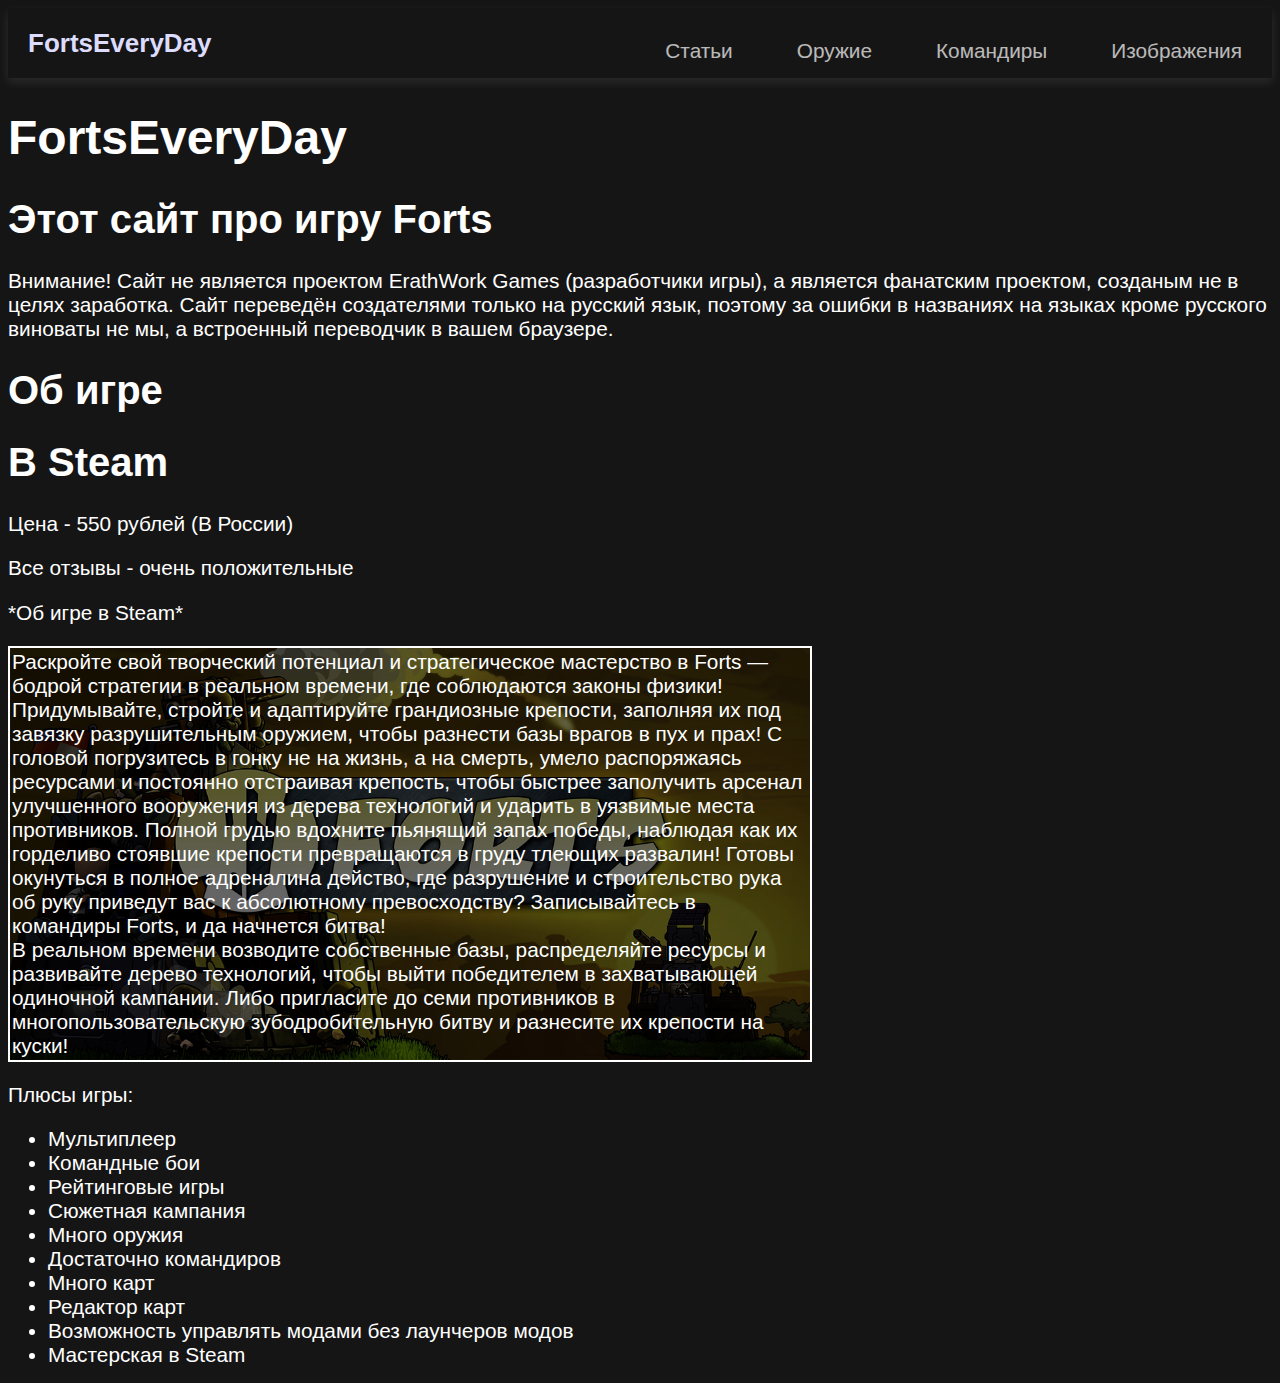
<file: index.html>
<html>
    <head>
        <title>Главная страница</title>
        <link rel="stylesheet" href="style.css">
        <style>
            .inf {
                border: solid white 2px;
                width: 800px;
                height: auto;
                background-image: url(img/Main/background.jpg);
                background-size: cover;
            }
            .inf p {
                margin-left: 2px;
                margin-top: 2px;
                margin-bottom: 2px;
            }
            li {
                font-size: 130%;
                font-family: Arial, Helvetica, sans-serif;
                color: white;
            }
        </style>
    </head>
    <body>
        <nav class="navbar">
            <div class="cont">
                <a href="index.html" class="navbar-brand">FortsEveryDay</a>
                <div class="navbar-warp">
                    <ul class="navbar-menu">
                        <li><a href="Stat.html">Статьи</a></li>
                        <li><a href="guns.html">Оружие</a></li>
                        <li><a href="comands.html">Командиры</a></li>
                        <li><a href="images.html">Изображения</a></li>
                    </ul>
                </div>
            </div>
        </nav>
        <h1 class="big">FortsEveryDay</h1>
        <h1>Этот сайт про игру Forts</h1>
        <p>Внимание! Сайт не является проектом ErathWork Games (разработчики игры), а является фанатским проектом, созданым не в целях заработка. Сайт переведён создателями только на русский язык, поэтому за ошибки в названиях на языках кроме русского виноваты не мы, а встроенный переводчик в вашем браузере.</p>
        <h1>Об игре</h1>
        <h1>В Steam</h1>
        <p>Цена - 550 рублей (В России)</p>
        <p>Все отзывы - очень положительные</p>
        <p>*Об игре в Steam*</p>
        <div class="inf">
            <p>Раскройте свой творческий потенциал и стратегическое мастерство в Forts — бодрой стратегии в реальном времени, где соблюдаются законы физики! Придумывайте, стройте и адаптируйте грандиозные крепости, заполняя их под завязку разрушительным оружием, чтобы разнести базы врагов в пух и прах!

                С головой погрузитесь в гонку не на жизнь, а на смерть, умело распоряжаясь ресурсами и постоянно отстраивая крепость, чтобы быстрее заполучить арсенал улучшенного вооружения из дерева технологий и ударить в уязвимые места противников. Полной грудью вдохните пьянящий запах победы, наблюдая как их горделиво стоявшие крепости превращаются в груду тлеющих развалин!
                
                Готовы окунуться в полное адреналина действо, где разрушение и строительство рука об руку приведут вас к абсолютному превосходству? Записывайтесь в командиры Forts, и да начнется битва!<br>
                В реальном времени возводите собственные базы, распределяйте ресурсы и развивайте дерево технологий, чтобы выйти победителем в захватывающей одиночной кампании. Либо пригласите до семи противников в многопользовательскую зубодробительную битву и разнесите их крепости на куски!</p>
        </div>
        <p>Плюсы игры:</p>
        <ul>
            <li>Мультиплеер</li>
            <li>Командные бои</li>
            <li>Рейтинговые игры</li>
            <li>Сюжетная кампания</li>
            <li>Много оружия</li>
            <li>Достаточно командиров</li>
            <li>Много карт</li>
            <li>Редактор карт</li>
            <li>Возможность управлять модами без лаунчеров модов</li>
            <li>Мастерская в Steam</li>
        </ul>
    </body>
</html>
</file>
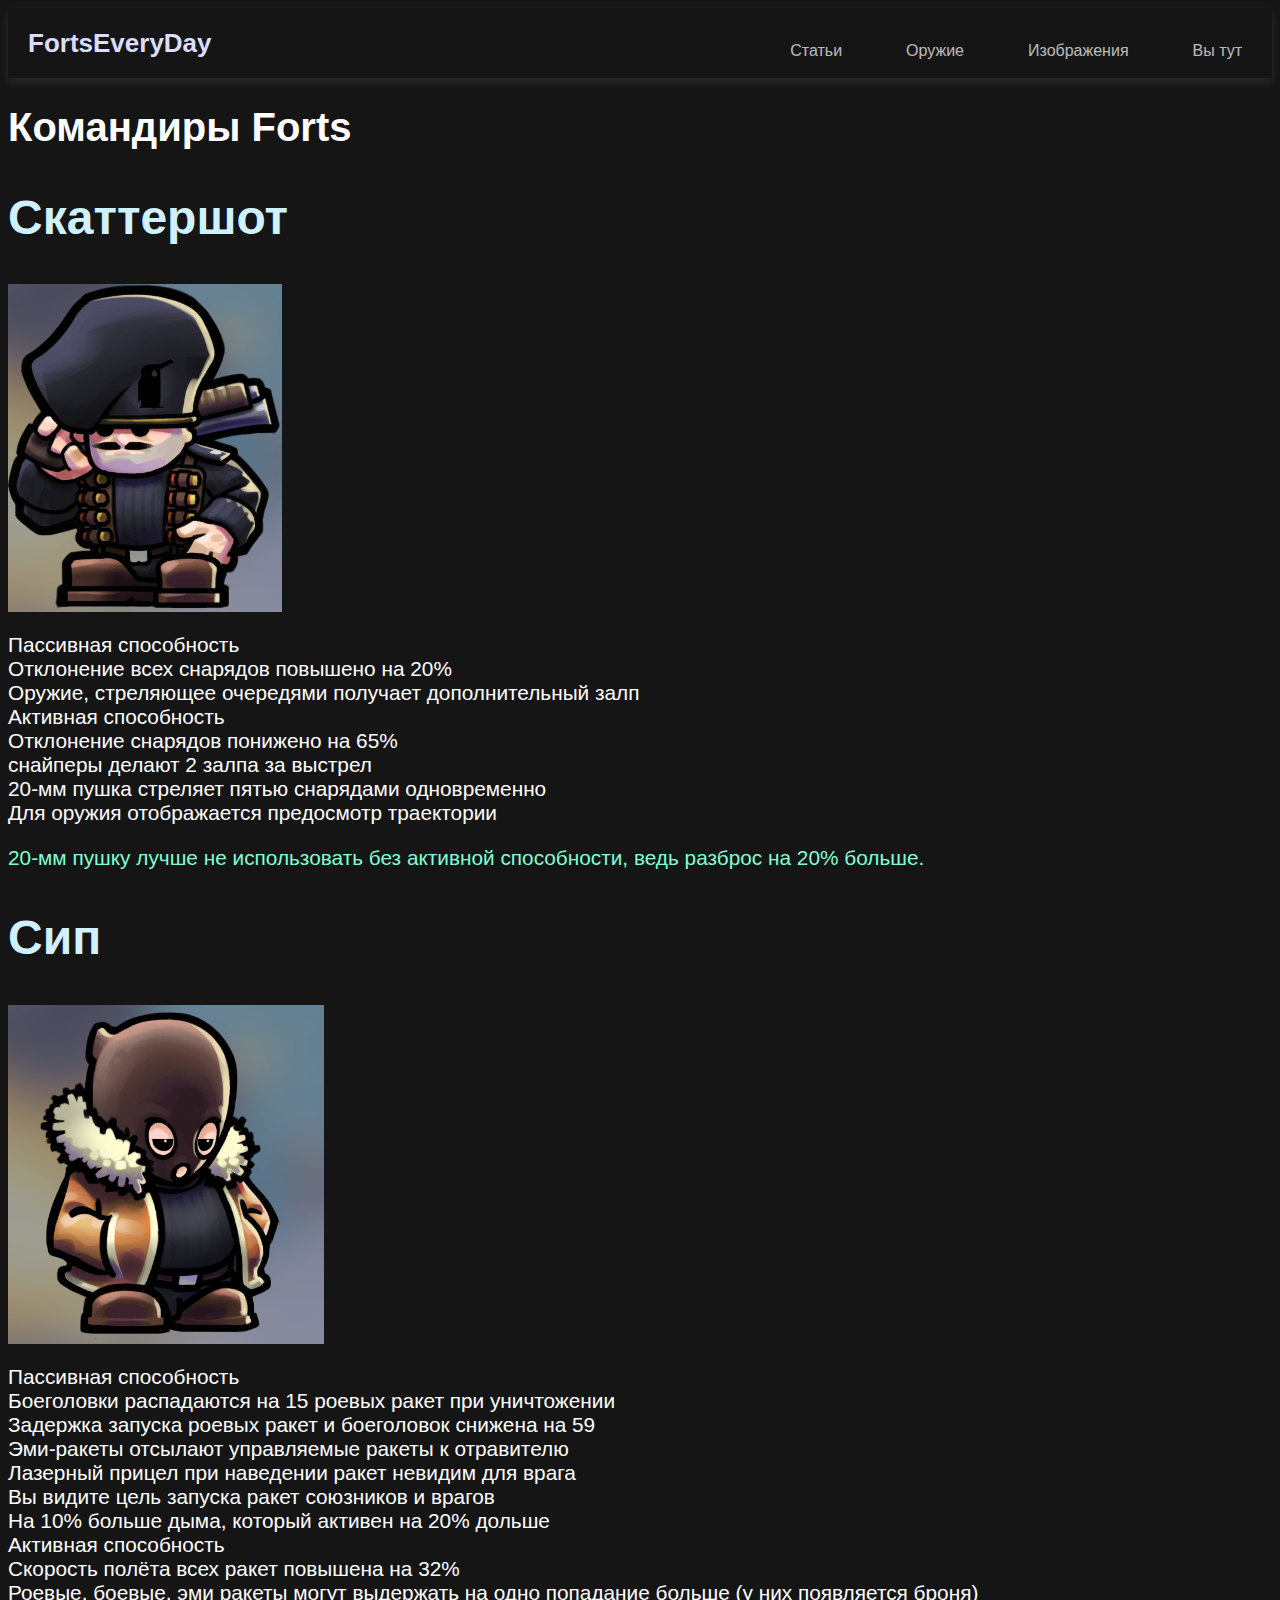
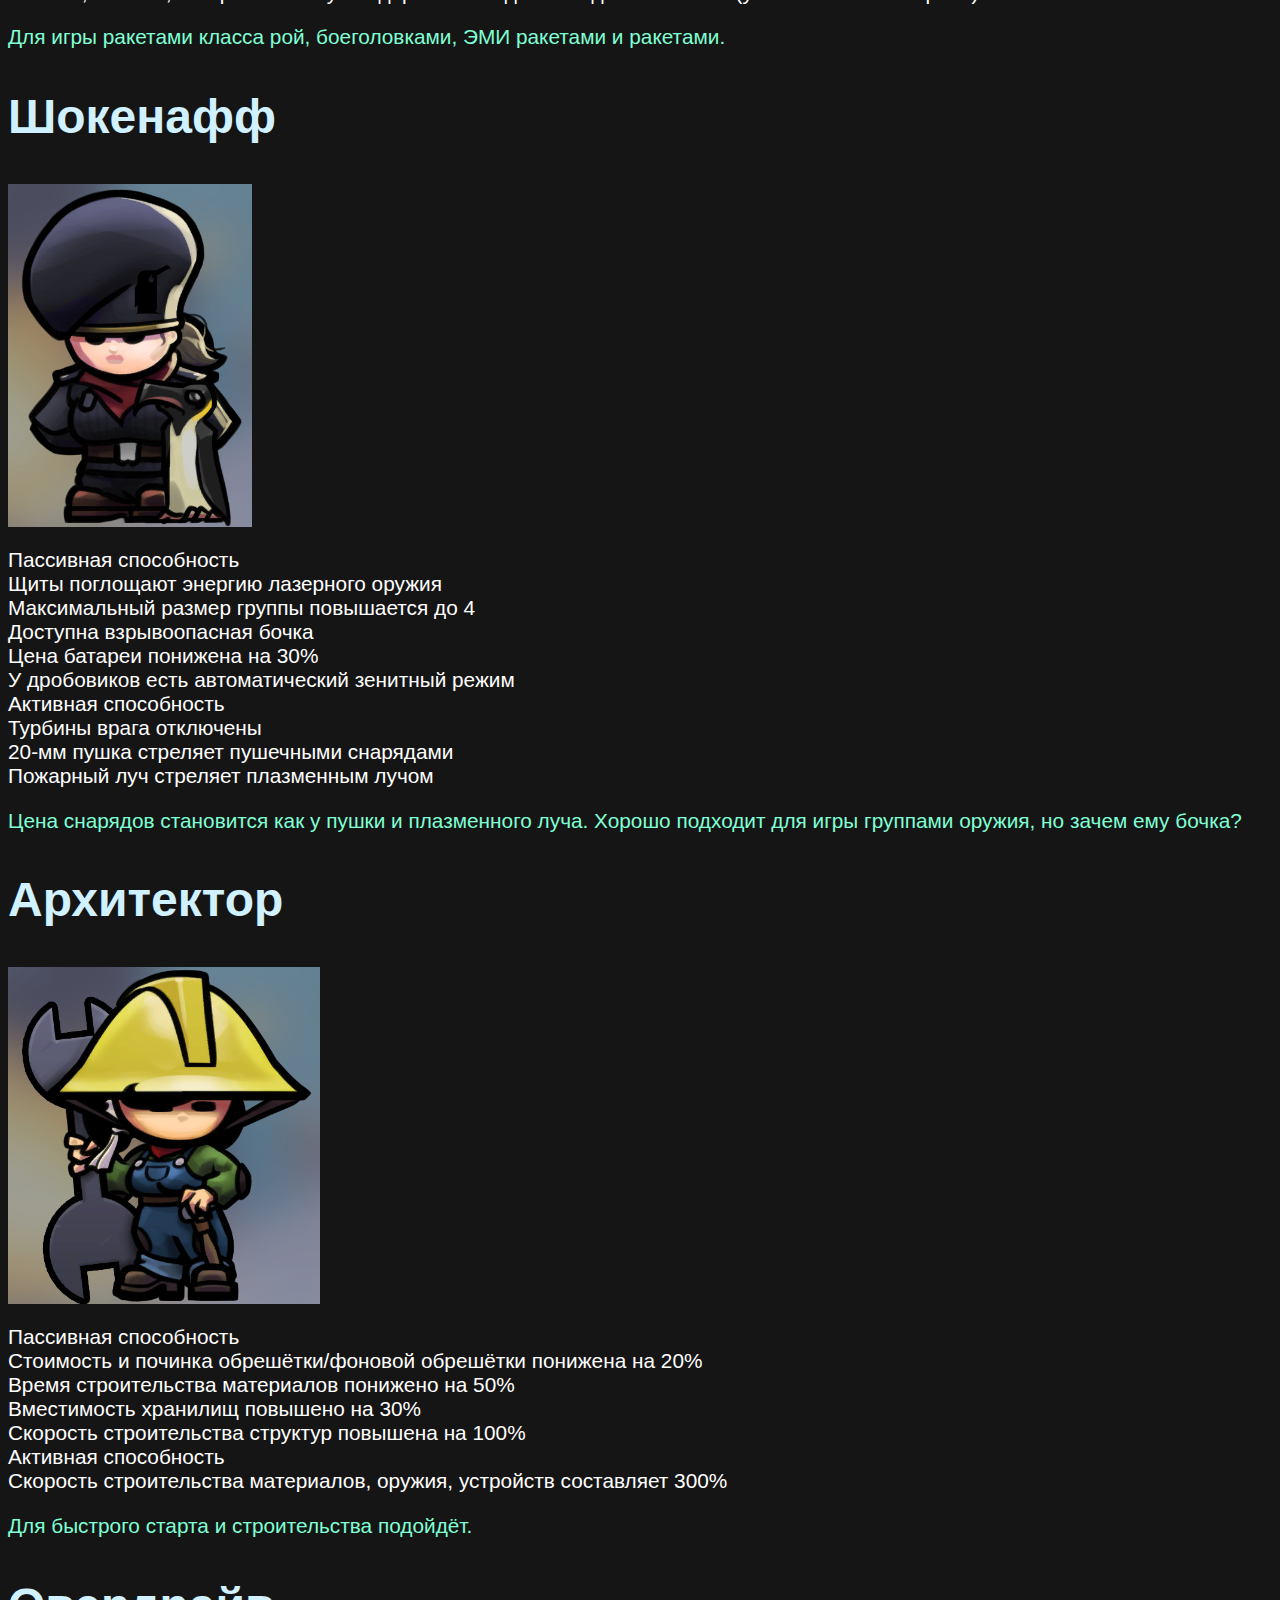
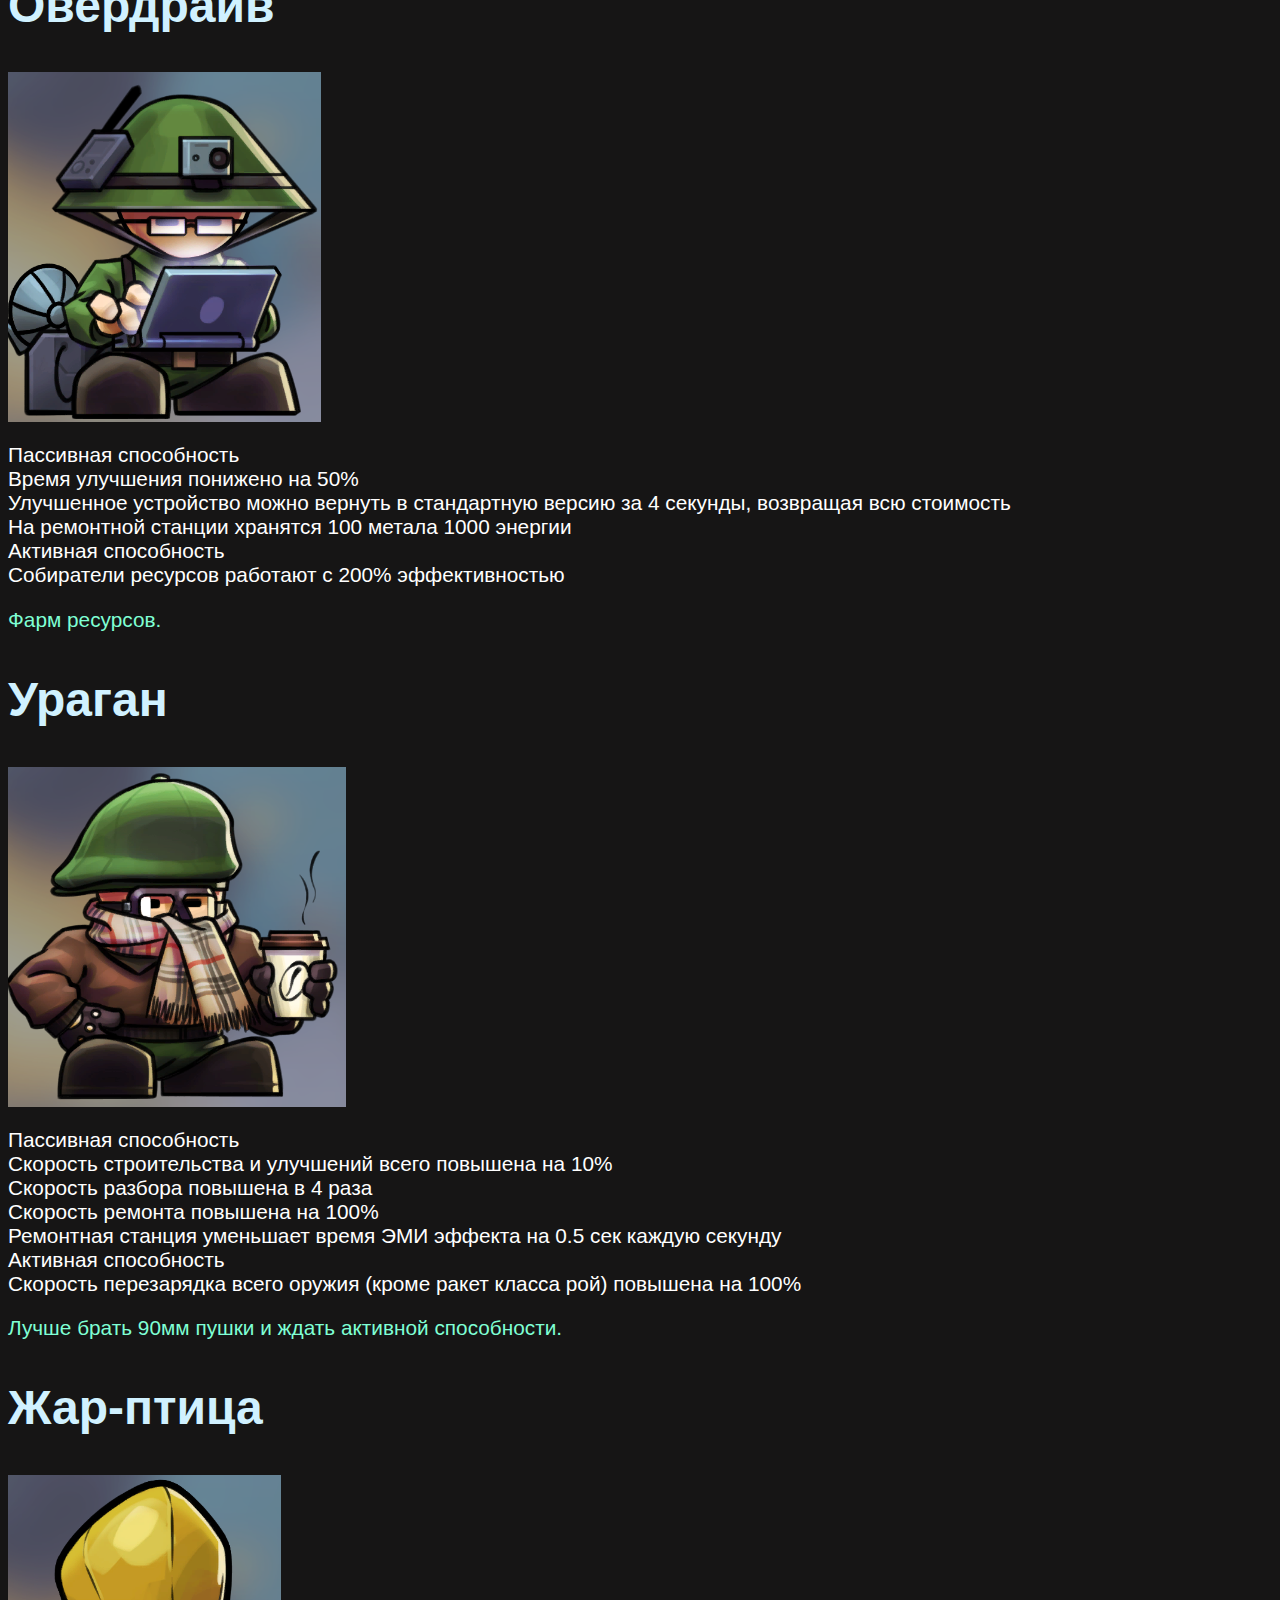
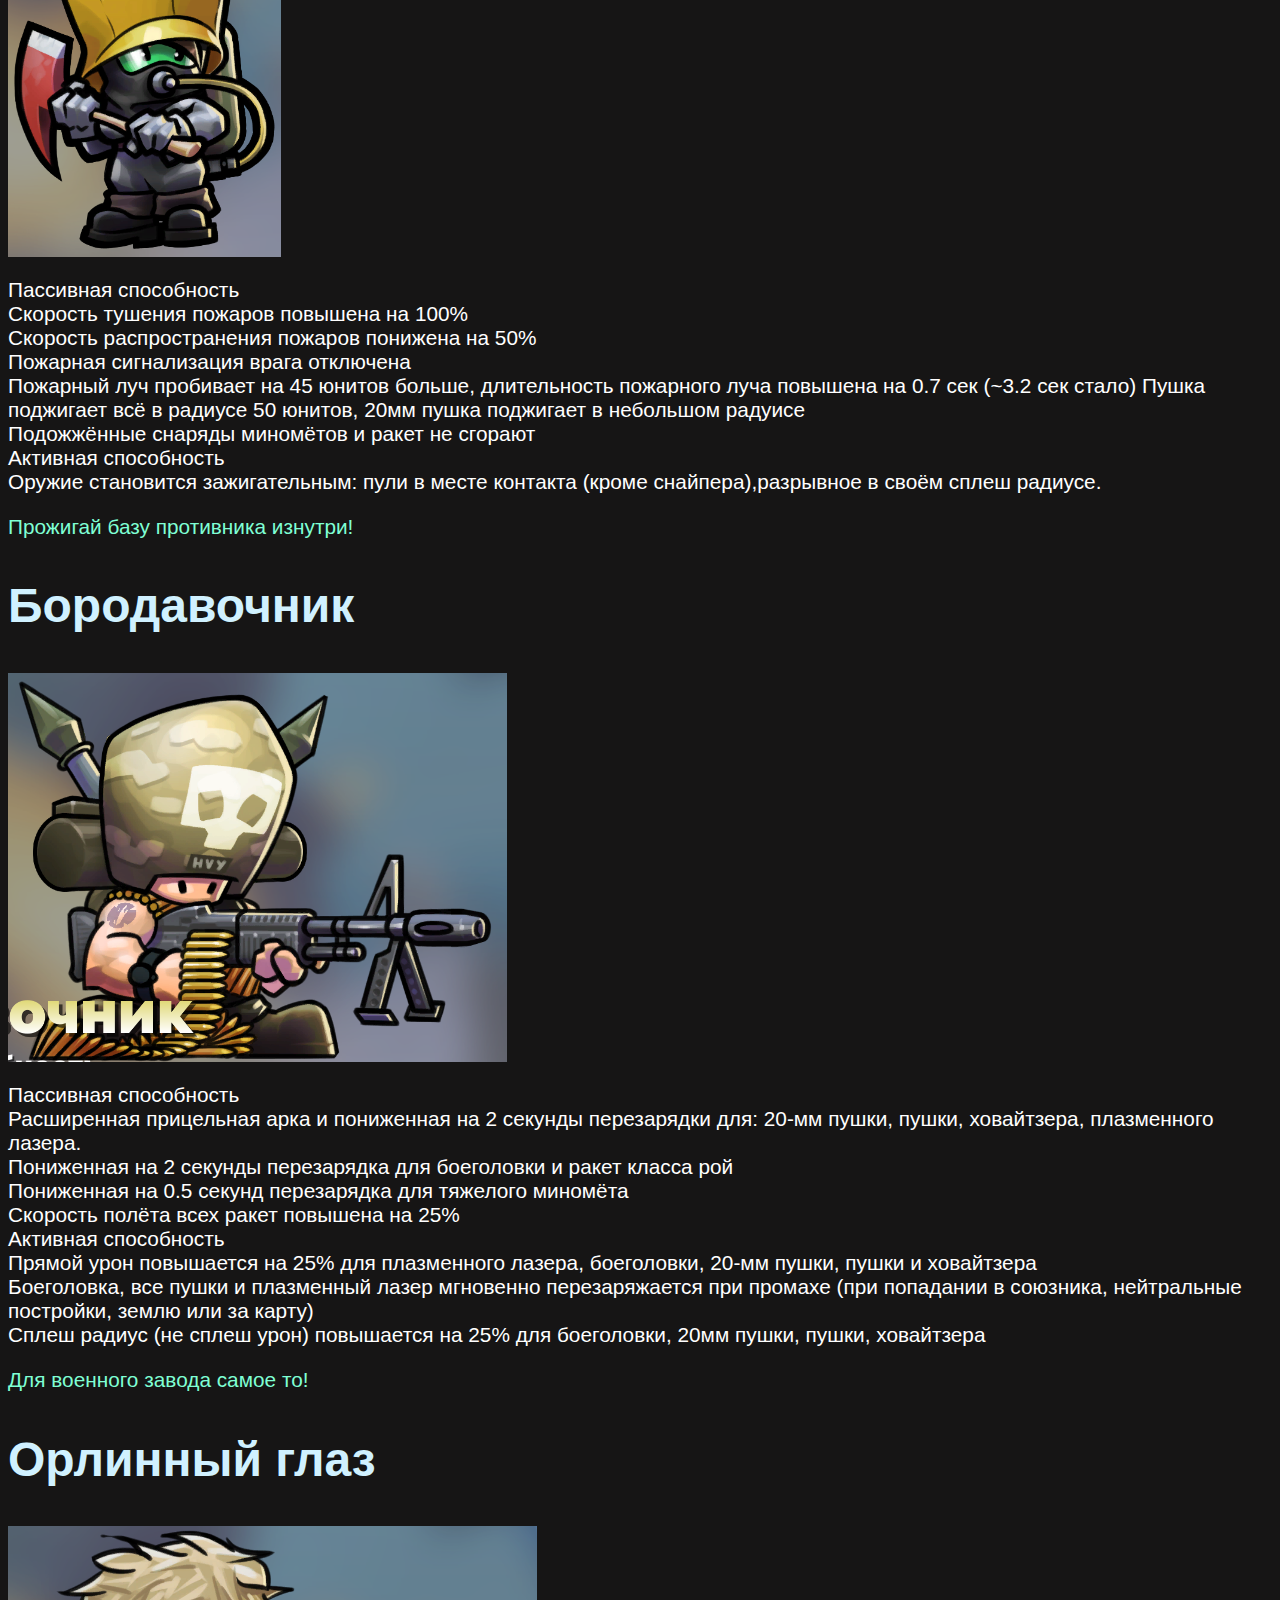
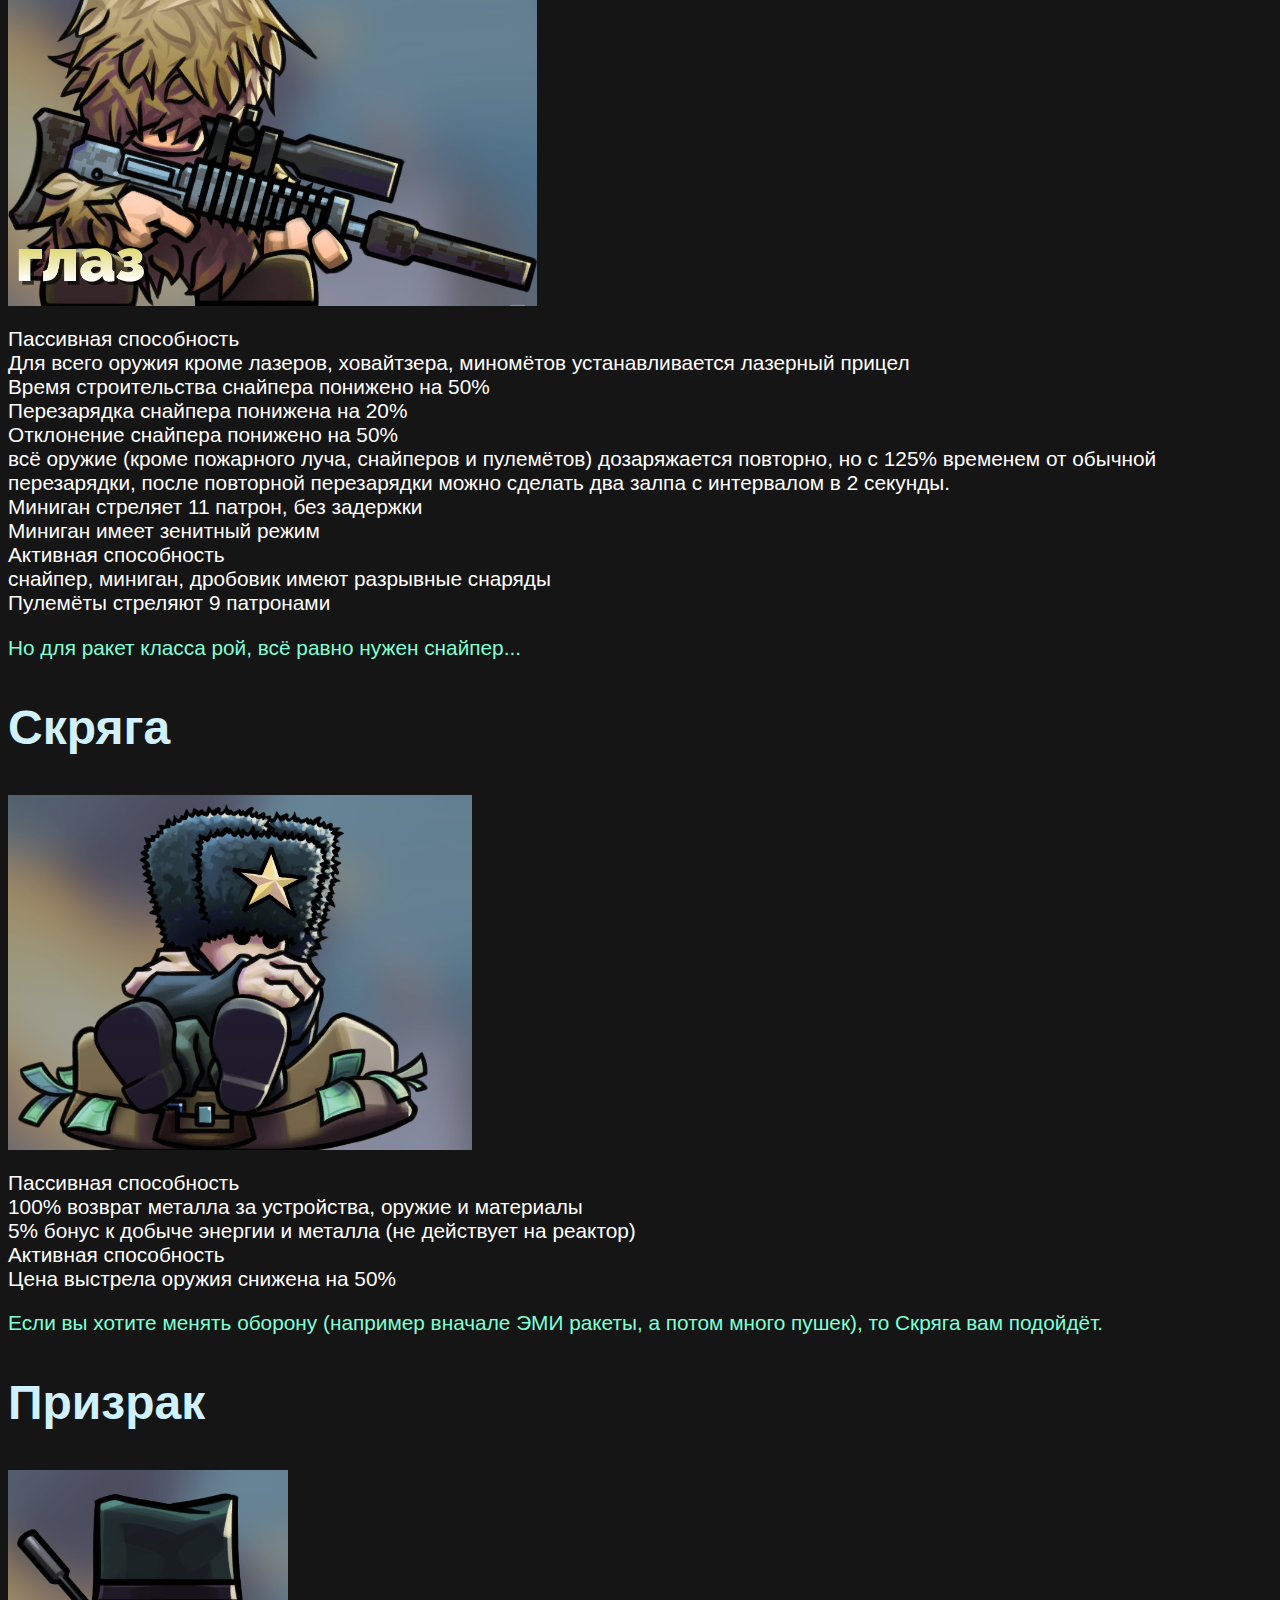
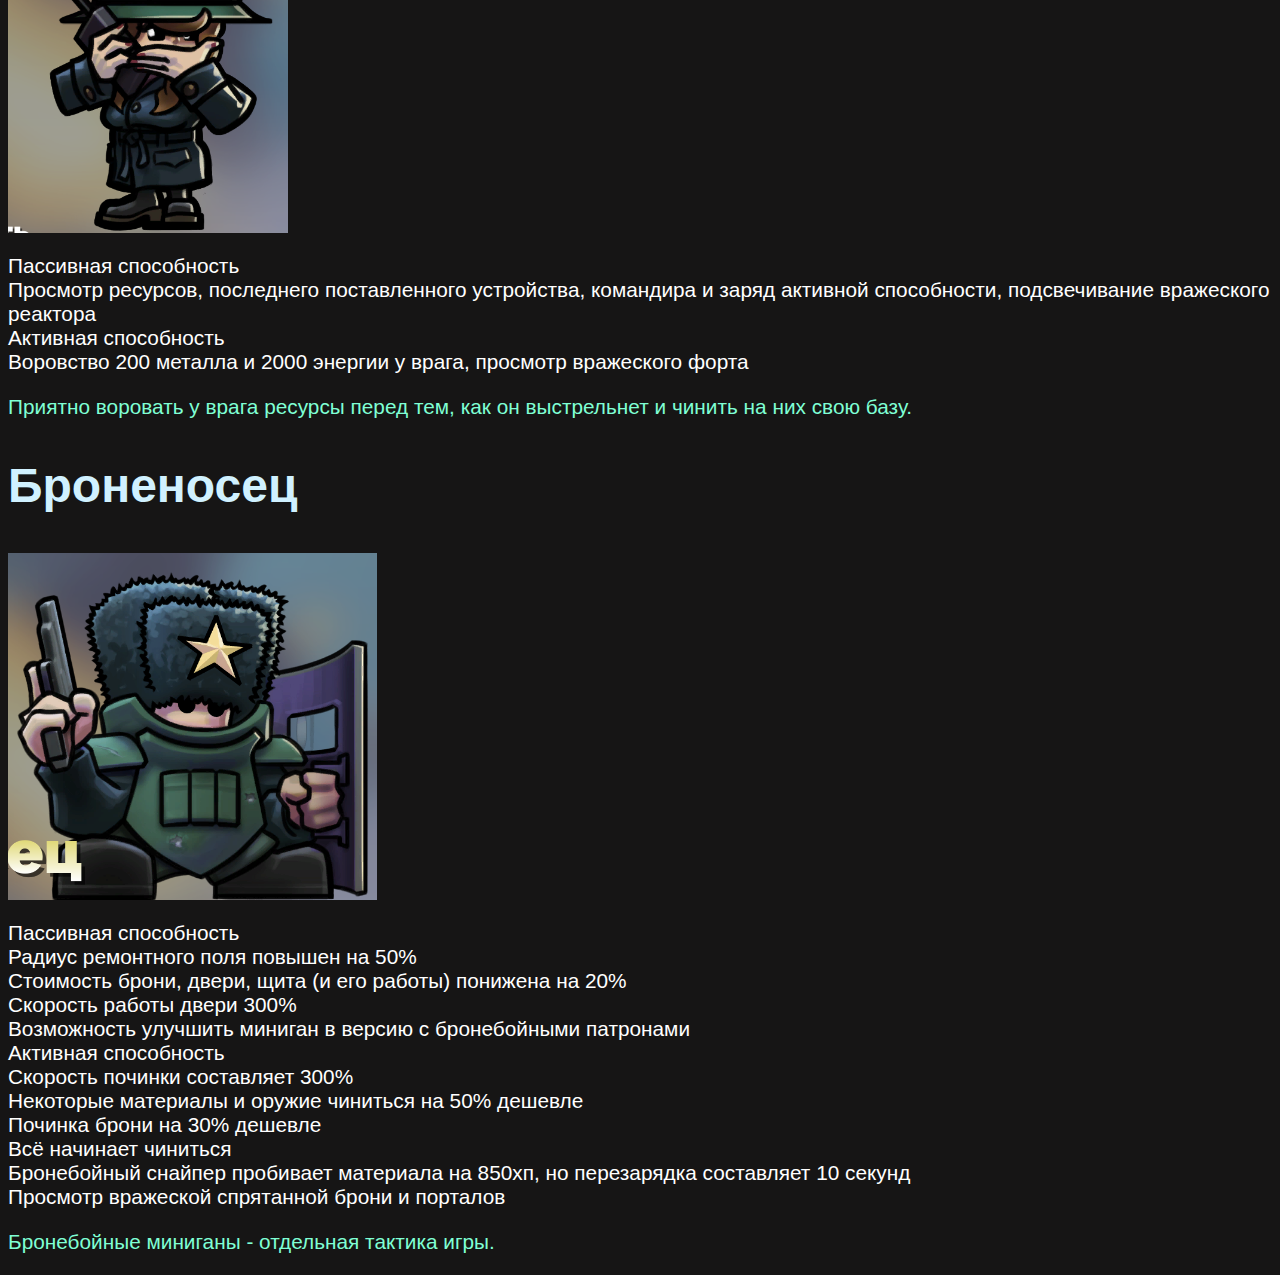
<file: comands.html>
<html>
    <head>
        <title>Командиры</title>
        <link rel="stylesheet" href="style.css">
        <style>
            h2 {
                font-family: Arial, Helvetica, sans-serif;
                 font-size: 300%;
                 color: rgb(208, 241, 255);
            }
        </style>
    </head>
    <body>
        <nav class="navbar">
            <div class="cont">
                <a href="index.html" class="navbar-brand">FortsEveryDay</a>
                <div class="navbar-warp">
                    <ul class="navbar-menu">
                        <li><a href="Stat.html">Статьи</a></li>
                        <li><a href="guns.html">Оружие</a></li>
                        <li><a href="images.html">Изображения</a></li>
                        <li><a href="#">Вы тут</a></li>
                    </ul>
                </div>
            </div>
        </nav>
        <h1>Командиры Forts</h1>
        <h2>Скаттершот</h2>
        <img src="img/Генералы/Скаттершот.PNG"><br>
        <p>Пассивная способность<br>
            Отклонение всех снарядов повышено на 20%<br>
            Оружие, стреляющее очередями получает дополнительный залп<br>
           Активная способность<br>
            Отклонение снарядов понижено на 65%<br>
            снайперы делают 2 залпа за выстрел<br>
            20-мм пушка стреляет пятью снарядами одновременно<br>
            Для оружия отображается предосмотр траектории
            </p>
        <p class="com">20-мм пушку лучше не использовать без активной способности, ведь разброс на 20% больше.</p>
        <h2>Сип</h2>
        <img src="img/Генералы/Сип.PNG"><br>
        <p>Пассивная способность<br>
            Боеголовки распадаются на 15 роевых ракет при уничтожении<br>
            Задержка запуска роевых ракет и боеголовок снижена на 59<br>
            Эми-ракеты отсылают управляемые ракеты к отравителю<br>
            Лазерный прицел при наведении ракет невидим для врага<br>
            Вы видите цель запуска ракет союзников и врагов<br>
            На 10% больше дыма, который активен на 20% дольше<br>
           Активная способность<br>
            Скорость полёта всех ракет повышена на 32%<br>
            Роевые, боевые, эми ракеты могут выдержать на одно попадание больше (у них появляется броня)</p>
        <p class="com">Для игры ракетами класса рой, боеголовками, ЭМИ ракетами и ракетами.</p>
        <h2>Шокенафф</h2>
        <img src="img/Генералы/Шокенафф.PNG"><br>
        <p>Пассивная способность<br>
            Щиты поглощают энергию лазерного оружия<br>
            Максимальный размер группы повышается до 4<br>
            Доступна взрывоопасная бочка<br>
            Цена батареи понижена на 30%<br>
            У дробовиков есть автоматический зенитный режим<br>
            Активная способность<br>
            Турбины врага отключены<br>
            20-мм пушка стреляет пушечными снарядами<br>
            Пожарный луч стреляет плазменным лучом</p>
            <p class="com">Цена снарядов становится как у пушки и плазменного луча. Хорошо подходит для игры группами оружия, но зачем ему бочка?</p>
        <h2>Архитектор</h2>
        <img src="img/Генералы/Архитектор.PNG">
        <p>Пассивная способность<br>
            Стоимость и починка обрешётки/фоновой обрешётки понижена на 20%<br>
            Время строительства материалов понижено на 50%<br>
            Вместимость хранилищ повышено на 30%<br>
            Скорость строительства структур повышена на 100%<br>
            Активная способность<br>
            Скорость строительства материалов, оружия, устройств составляет 300%</p>
            <p class="com">Для быстрого старта и строительства подойдёт.</p>
        <h2>Овердрайв</h2>
        <img src="img/Генералы/Овердрайв.PNG">
        <p>Пассивная способность<br>
            Время улучшения понижено на 50%<br>
            Улучшенное устройство можно вернуть в стандартную версию за 4 секунды, возвращая всю стоимость<br>
            На ремонтной станции хранятся 100 метала 1000 энергии<br>
            Активная способность<br>
            Собиратели ресурсов работают с 200% эффективностью</p>
        <p class="com">Фарм ресурсов.</p>
        <h2>Ураган</h2>
        <img src="img/Генералы/Ураган.PNG">
        <p>Пассивная способность<br>
            Скорость строительства и улучшений всего повышена на 10%<br>
            Скорость разбора повышена в 4 раза<br>
            Скорость ремонта повышена на 100%<br>
            Ремонтная станция уменьшает время ЭМИ эффекта на 0.5 сек каждую секунду<br>
            Активная способность<br>
            Скорость перезарядка всего оружия (кроме ракет класса рой) повышена на 100%</p>
        <p class="com">Лучше брать 90мм пушки и ждать активной способности.</p>
        <h2>Жар-птица</h2>
        <img src="img/Генералы/Жар-птица.PNG">
        <p>Пассивная способность<br>
            Скорость тушения пожаров повышена на 100%<br>
            Скорость распространения пожаров понижена на 50%<br>
            Пожарная сигнализация врага отключена<br>
            Пожарный луч пробивает на 45 юнитов больше, длительность пожарного луча повышена на 0.7 сек (~3.2 сек стало)
            Пушка поджигает всё в радиусе 50 юнитов, 20мм пушка поджигает в небольшом радуисе<br>
            Подожжённые снаряды миномётов и ракет не сгорают<br>
            Активная способность<br>
            Оружие становится зажигательным: пули в месте контакта (кроме снайпера),разрывное в своём сплеш радиусе.</p>
        <p class="com">Прожигай базу противника изнутри!</p>
        <h2>Бородавочник</h2>
        <img src="img/Генералы/Бородавочник.PNG">
        <p>Пассивная способность<br>
            Расширенная прицельная арка и пониженная на 2 секунды перезарядки для: 20-мм пушки, пушки, ховайтзера, плазменного лазера.<br>
            Пониженная на 2 секунды перезарядка для боеголовки и ракет класса рой<br>
            Пониженная на 0.5 секунд перезарядка для тяжелого миномёта<br>
            Скорость полёта всех ракет повышена на 25%<br>
            Активная способность<br>
            Прямой урон повышается на 25% для плазменного лазера, боеголовки, 20-мм пушки, пушки и ховайтзера<br>
            Боеголовка, все пушки и плазменный лазер мгновенно перезаряжается при промахе (при попадании в союзника, нейтральные постройки, землю или за карту)<br>
            Сплеш радиус (не сплеш урон) повышается на 25% для боеголовки, 20мм пушки, пушки, ховайтзера<br>
            <p class="com">Для военного завода самое то!</p>
            </p>
        <h2>Орлинный глаз</h2>
        <img src="img/Генералы/Орлиный глаз.PNG">
        <p>Пассивная способность<br>
            Для всего оружия кроме лазеров, ховайтзера, миномётов устанавливается лазерный прицел<br>
            Время строительства снайпера понижено на 50%<br>
            Перезарядка снайпера понижена на 20%<br>
            Отклонение снайпера понижено на 50%<br>
            всё оружие (кроме пожарного луча, снайперов и пулемётов) дозаряжается повторно, но с 125% временем от обычной перезарядки, после повторной перезарядки можно сделать два залпа с интервалом в 2 секунды.<br>
            Миниган стреляет 11 патрон, без задержки<br>
            Миниган имеет зенитный режим<br>
            Активная способность<br>
            снайпер, миниган, дробовик имеют разрывные снаряды<br>
            Пулемёты стреляют 9 патронами<br>
            </p>
            <p class="com">Но для ракет класса рой, всё равно нужен снайпер...</p>
        <h2>Скряга</h2>
        <img src="img/Генералы/Скряга.PNG">
        <p>Пассивная способность<br>
            100% возврат металла за устройства, оружие и материалы<br>
            5% бонус к добыче энергии и металла (не действует на реактор)<br>
            Активная способность<br>
            Цена выстрела оружия снижена на 50%</p>
            <p class="com">Если вы хотите менять оборону (например вначале ЭМИ ракеты, а потом много пушек), то Скряга вам подойдёт.</p>
        <h2>Призрак</h2>
        <img src="img/Генералы/Призрак.PNG">
        <p>Пассивная способность<br>
            Просмотр ресурсов, последнего поставленного устройства, командира и заряд активной способности, подсвечивание вражеского реактора<br>
            Активная способность<br>
            Воровство 200 металла и 2000 энергии у врага, просмотр вражеского форта</p>
            <p class="com">Приятно воровать у врага ресурсы перед тем, как он выстрельнет и чинить на них свою базу.</p>
        <h2>Броненосец</h2>
        <img src="img/Генералы/Броненосец.PNG">
        <p>Пассивная способность<br>
            Радиус ремонтного поля повышен на 50%<br>
            Стоимость брони, двери, щита (и его работы) понижена на 20%<br>
            Скорость работы двери 300%<br>
            Возможность улучшить миниган в версию с бронебойными патронами<br>
            Активная способность<br>
            Скорость починки составляет 300%<br>
            Некоторые материалы и оружие чиниться на 50% дешевле<br>
            Починка брони на 30% дешевле<br>
            Всё начинает чиниться<br>
            Бронебойный снайпер пробивает материала на 850хп, но перезарядка составляет 10 секунд<br>
            Просмотр вражеской спрятанной брони и порталов</p>
            <p class="com">Бронебойные миниганы - отдельная тактика игры.</p>
    </body>
</html>
</file>
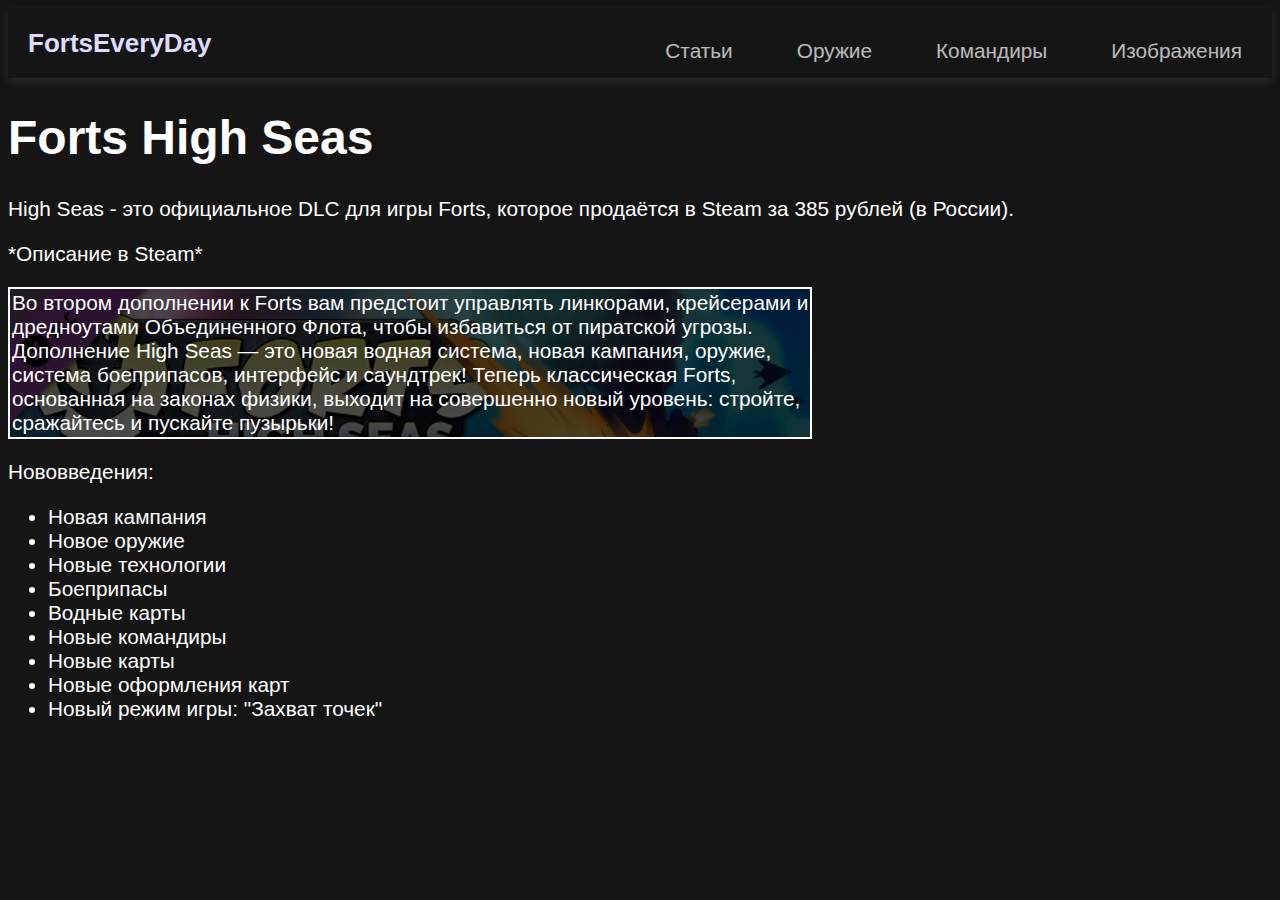
<file: Forts high seas.html>
<html>
    <head>
        <title>High seas</title>
        <link rel="stylesheet" href="style.css">
        <style>
            .inf {
                border: solid white 2px;
                width: 800px;
                height: auto;
                background-image: url(img/Main/High\ seas.jpg);
                background-size: cover;
            }
            .inf p {
                margin-left: 2px;
                margin-top: 2px;
                margin-bottom: 2px;
            }
            li {
                font-size: 130%;
                font-family: Arial, Helvetica, sans-serif;
                color: white;
            }
            li a {
                font-family: Arial, Helvetica, sans-serif;
                color: white;
                transition: all 0.3s ease-in-out;
                text-decoration: none;
            }
            li a:hover {
                color: coral
            }
        </style>
    </head>
    <body>
        <nav class="navbar">
            <div class="cont">
                <a href="index.html" class="navbar-brand">FortsEveryDay</a>
                <div class="navbar-warp">
                    <ul class="navbar-menu">
                        <li><a href="Stat.html">Статьи</a></li>
                        <li><a href="guns.html">Оружие</a></li>
                        <li><a href="comands.html">Командиры</a></li>
                        <li><a href="images.html">Изображения</a></li>
                    </ul>
                </div>
            </div>
        </nav>
        <h1 class="big">Forts High Seas</h1>
        <p>High Seas - это официальное DLC для игры Forts, которое продаётся в Steam за 385 рублей (в России).</p>
        <p>*Описание в Steam*</p>
        <div class="inf">
            <p>Во втором дополнении к Forts вам предстоит управлять линкорами, крейсерами и дредноутами Объединенного Флота, чтобы избавиться от пиратской угрозы. Дополнение High Seas — это новая водная система, новая кампания, оружие, система боеприпасов, интерфейс и саундтрек! Теперь классическая Forts, основанная на законах физики, выходит на совершенно новый уровень: стройте, сражайтесь и пускайте пузырьки!</p>
        </div>
        <p>Нововведения:</p>
        <ul>
            <li>Новая кампания</li>
            <li><a href="guns.html">Новое оружие</a></li>
            <li>Новые технологии</li>
            <li>Боеприпасы</li>
            <li>Водные карты</li>
            <li>Новые командиры</li>
            <li>Новые карты</li>
            <li>Новые оформления карт</li>
            <li>Новый режим игры: "Захват точек"</li>
        </ul>
    </body>
</html>
</file>
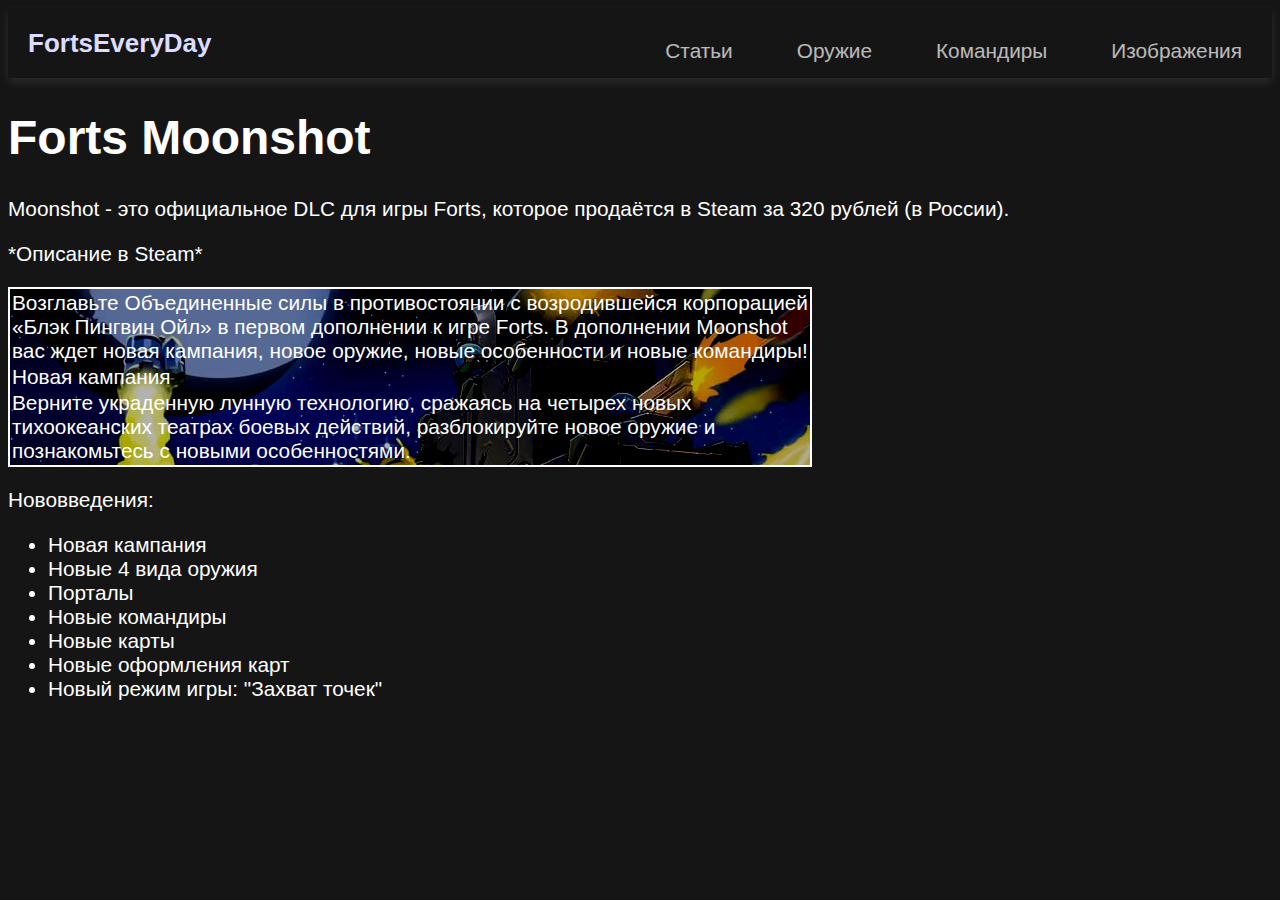
<file: Forts Mooshot.html>
<html>
    <head>
        <title>moonshot</title>
        <link rel="stylesheet" href="style.css">
        <style>
            .inf {
                border: solid white 2px;
                width: 800px;
                height: auto;
                background-image: url(img/Main/Fortsmslogo.jpg);
                background-size: cover;
            }
            .inf p {
                margin-left: 2px;
                margin-top: 2px;
                margin-bottom: 2px;
            }
            li {
                font-size: 130%;
                font-family: Arial, Helvetica, sans-serif;
                color: white;
            }
            li a {
                font-family: Arial, Helvetica, sans-serif;
                color: white;
                transition: all 0.3s ease-in-out;
                text-decoration: none;
            }
            li a:hover {
                color: coral
            }
        </style>
    </head>
    <body>
        <nav class="navbar">
            <div class="cont">
                <a href="index.html" class="navbar-brand">FortsEveryDay</a>
                <div class="navbar-warp">
                    <ul class="navbar-menu">
                        <li><a href="Stat.html">Статьи</a></li>
                        <li><a href="guns.html">Оружие</a></li>
                        <li><a href="comands.html">Командиры</a></li>
                        <li><a href="images.html">Изображения</a></li>
                    </ul>
                </div>
            </div>
        </nav>
        <h1 class="big">Forts Moonshot</h1>
        <p>Moonshot - это официальное DLC для игры Forts, которое продаётся в Steam за 320 рублей (в России).</p>
        <p>*Описание в Steam*</p>
        <div class="inf">
            <p>Возглавьте Объединенные силы в противостоянии с возродившейся корпорацией «Блэк Пингвин Ойл» в первом дополнении к игре Forts. В дополнении Moonshot вас ждет новая кампания, новое оружие, новые особенности и новые командиры!<br></p>
            <p>Новая кампания<br></p>
            <p>Верните украденную лунную технологию, сражаясь на четырех новых тихоокеанских театрах боевых действий, разблокируйте новое оружие и познакомьтесь с новыми особенностями.</p>
        </div>
        <p>Нововведения:</p>
        <ul>
            <li>Новая кампания</li>
            <li><a href="guns.html">Новые 4 вида оружия</a></li>
            <li>Порталы</li>
            <li>Новые командиры</li>
            <li>Новые карты</li>
            <li>Новые оформления карт</li>
            <li>Новый режим игры: "Захват точек"</li>
        </ul>
    </body>
</html>
</file>
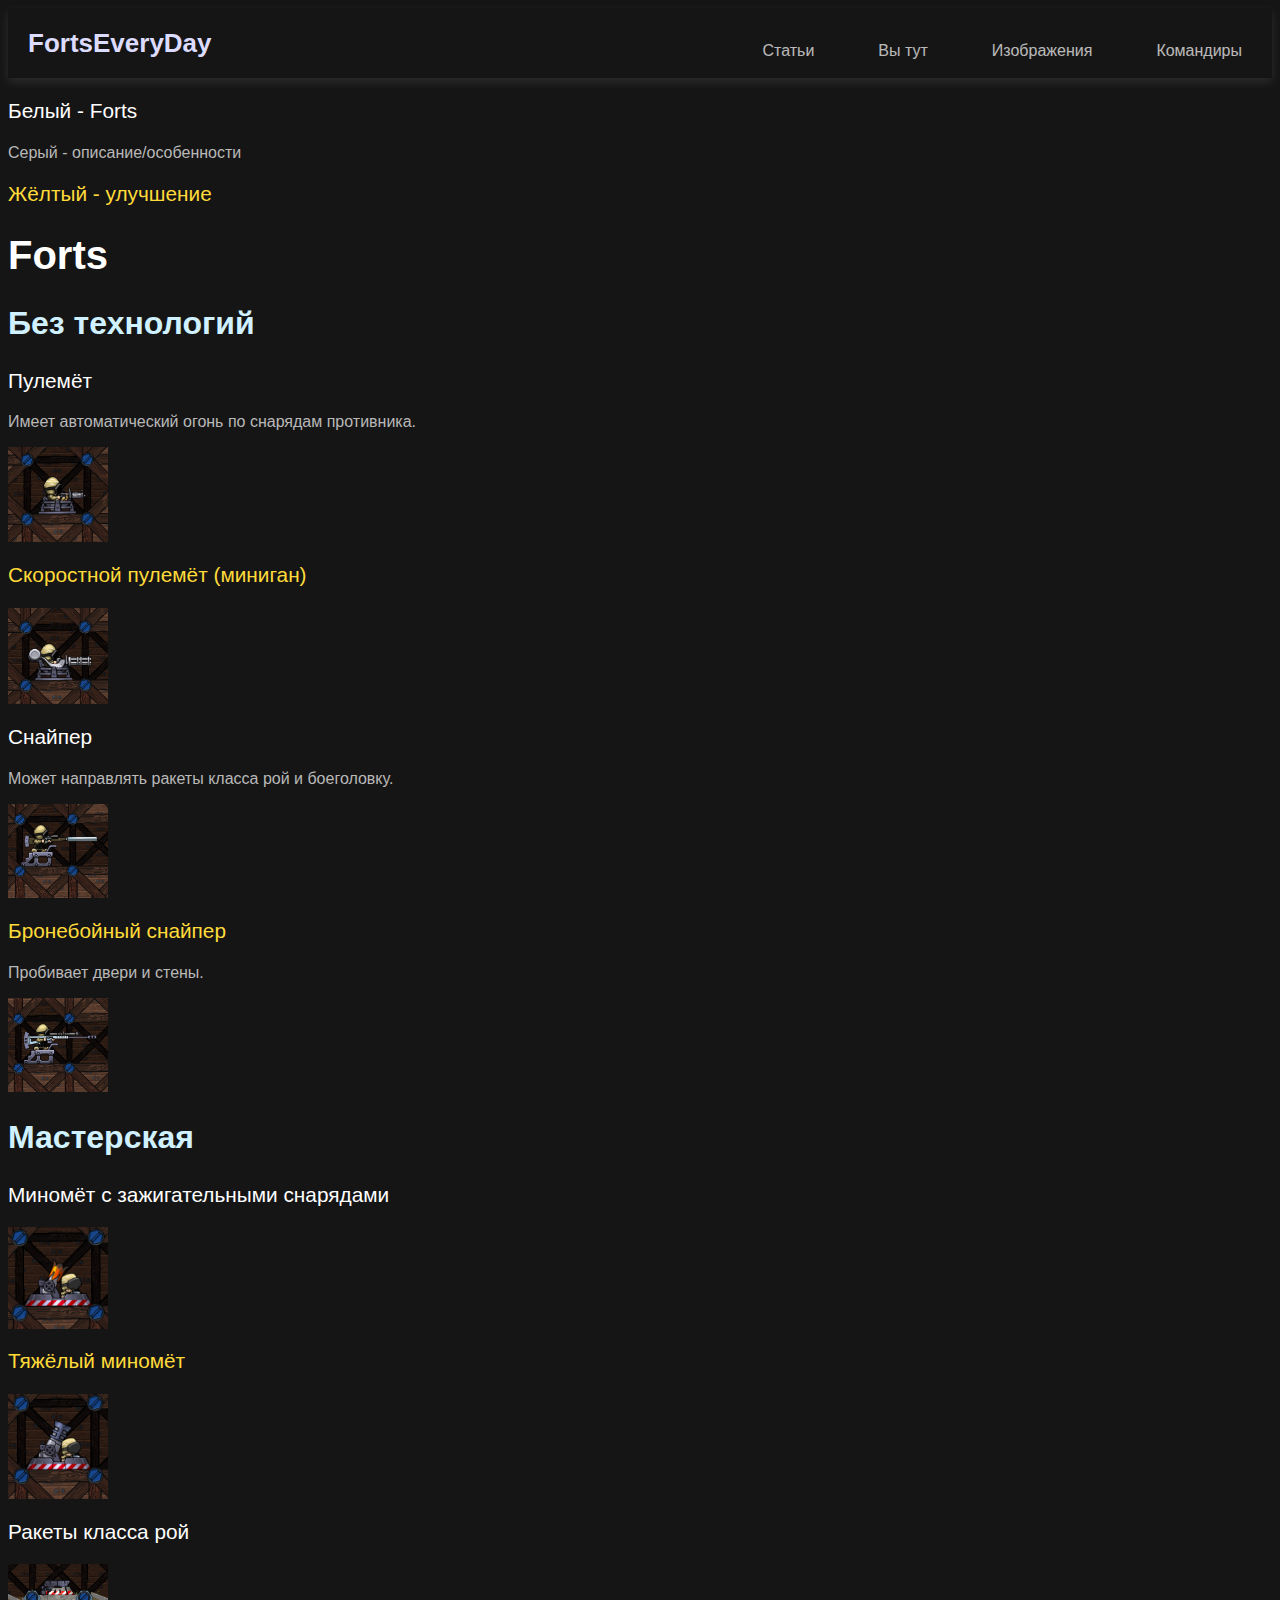
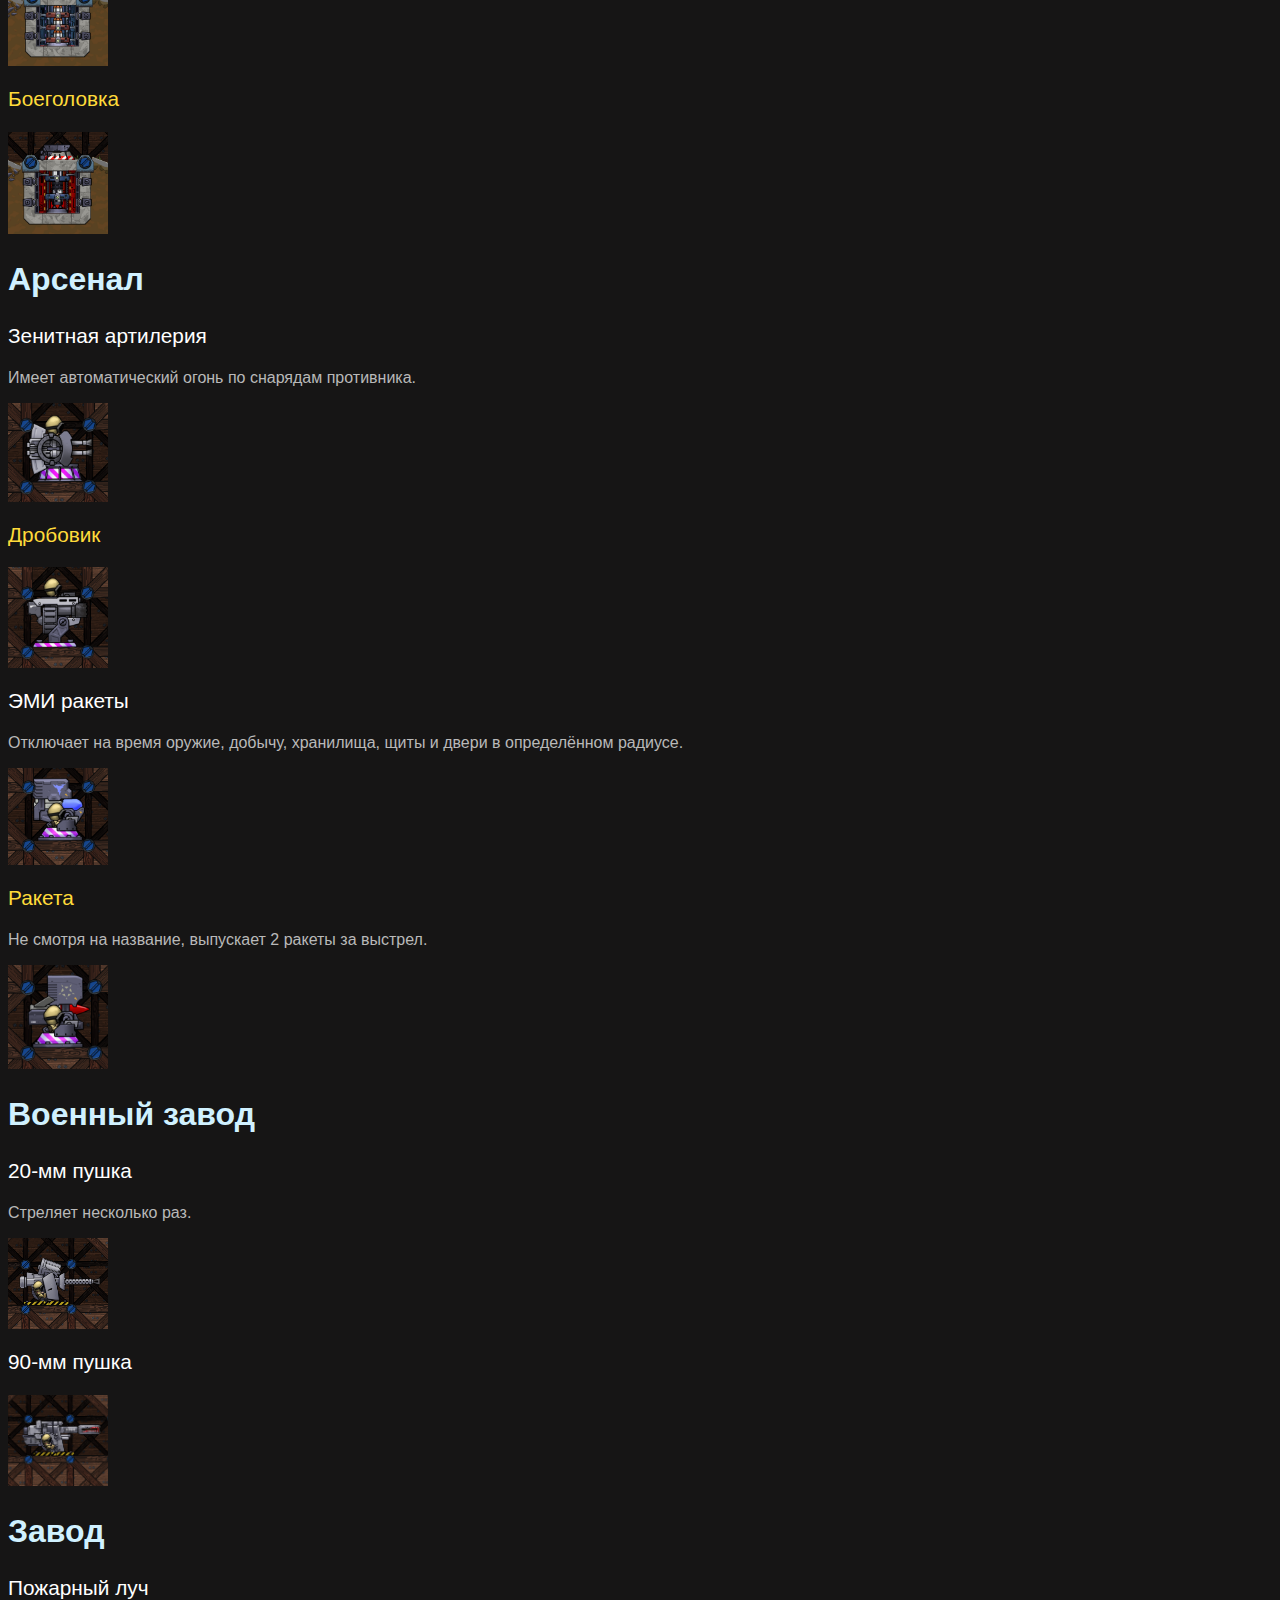
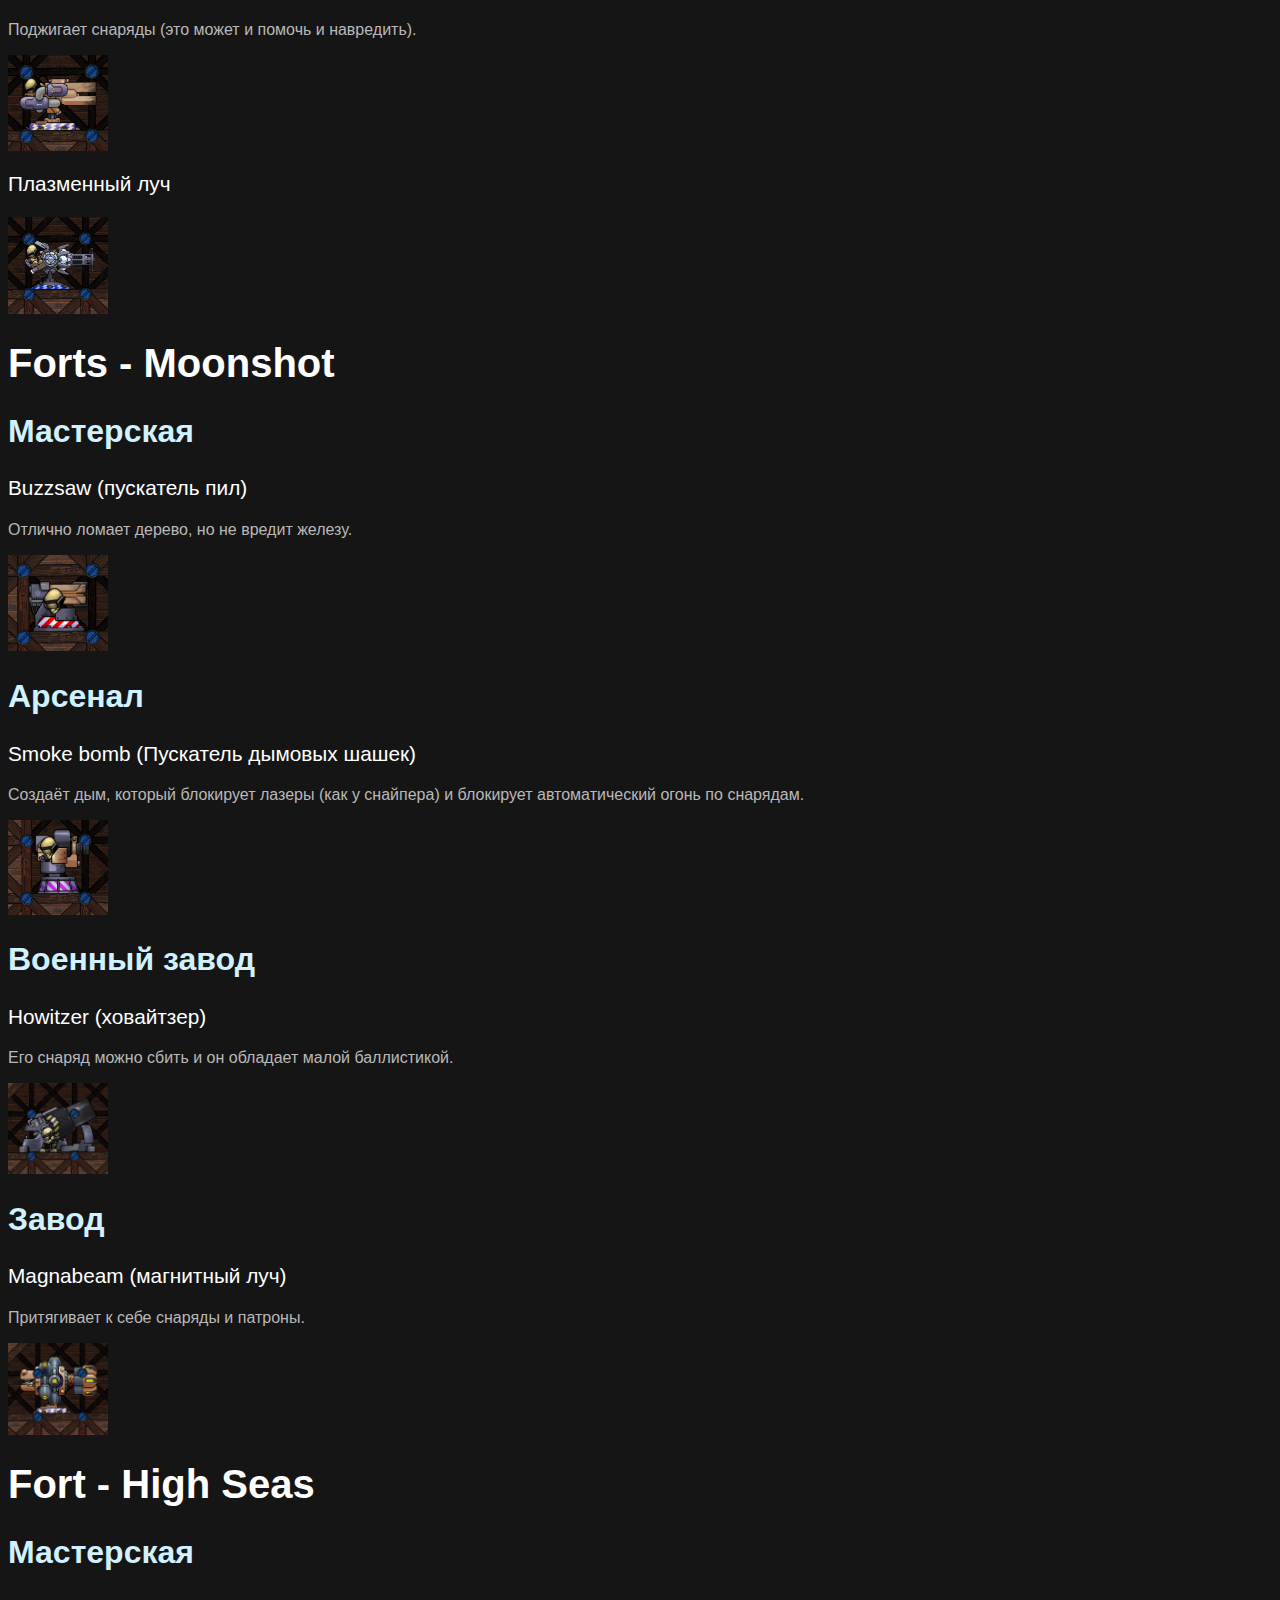
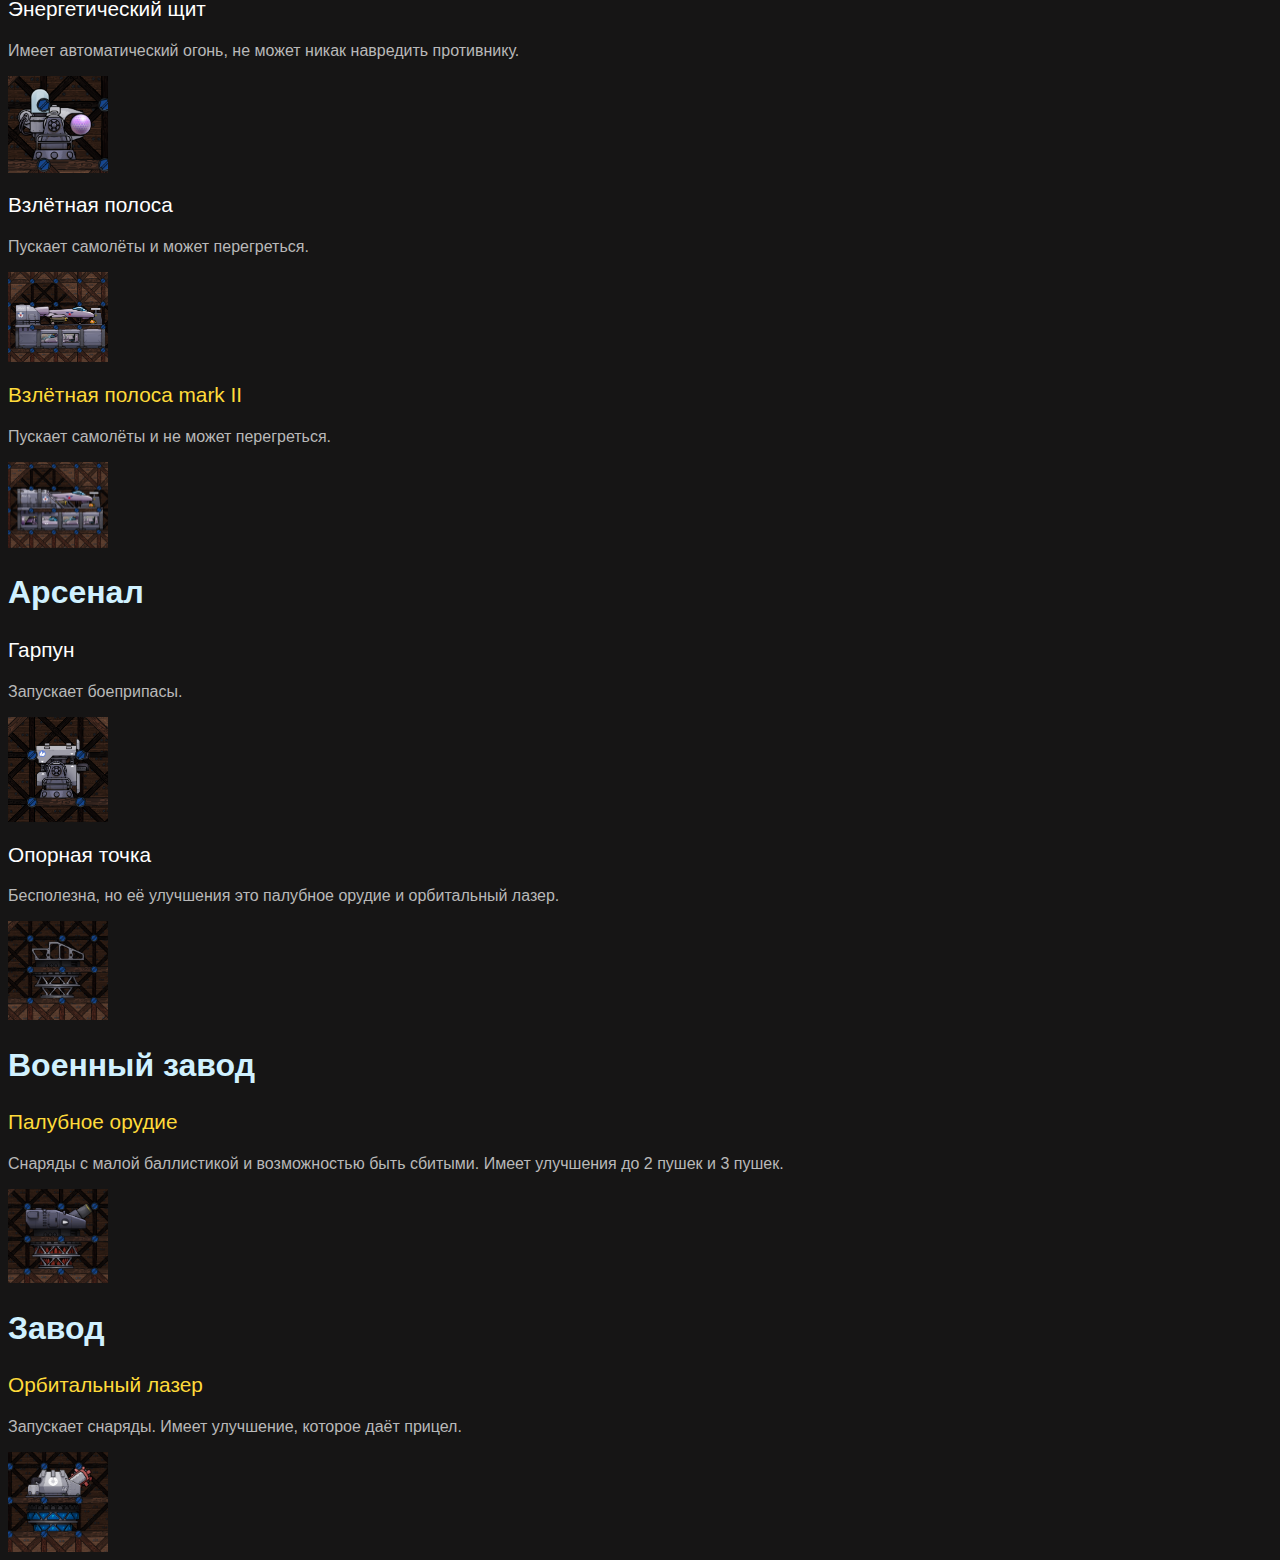
<file: guns.html>
<html>
    <head>
        <title>Оружие</title>
        <link rel="stylesheet" href="style.css">
    </head>
    <body>
        <nav class="navbar">
            <div class="cont">
                <a href="index.html" class="navbar-brand">FortsEveryDay</a>
                <div class="navbar-warp">
                    <ul class="navbar-menu">
                        <li><a href="Stat.html">Статьи</a></li>
                        <li><a href="#">Вы тут</a></li>
                        <li><a href="images.html">Изображения</a></li>
                        <li><a href="comands.html">Командиры</a></li>
                    </ul>
                </div>
            </div>
        </nav>
        <div class="imgs">
            <p>Белый - Forts</p>
            <p class="dis">Серый - описание/особенности</p>
            <p class="upg">Жёлтый - улучшение</p>
            <h1>Forts</h1>
            <h2>Без технологий</h2>
            <p>Пулемёт</p>
            <p class="dis">Имеет автоматический огонь по снарядам противника.</p>
            <img src="img/Оружие/пулемёт.PNG">
            <p class="upg">Скоростной пулемёт (миниган)</p>
            <img src="img/Оружие/скоростной пулемёт.PNG">
            <p>Снайпер</p>
            <p class="dis">Может направлять ракеты класса рой и боеголовку.</p>
            <img src="img/Оружие/снайпер.PNG">
            <p class="upg">Бронебойный снайпер</p>
            <p class="dis">Пробивает двери и стены.</p>
            <img src="img/Оружие/бронебойный снайпер.PNG">
            <h2>Мастерская</h2>
            <p>Миномёт с зажигательными снарядами</p>
            <img src="img/Оружие/миномёт с зажигательными патронами.PNG">
            <p class="upg">Тяжёлый миномёт</p>
            <img src="img/Оружие/тяжёлый миномёт.PNG">
            <p>Ракеты класса рой</p>
            <img src="img/Оружие/ракеты класса рой.PNG">
            <p class="upg">Боеголовка</p>
            <img src="img/Оружие/боеголовка.PNG">
            <h2>Арсенал</h2>
            <p>Зенитная артилерия</p>
            <p class="dis">Имеет автоматический огонь по снарядам противника.</p>
            <img src="img/Оружие/зенитная артилерия.PNG">
            <p class="upg">Дробовик</p>
            <img src="img/Оружие/дробовик.PNG">
            <p>ЭМИ ракеты</p>
            <p class="dis">Отключает на время оружие, добычу, хранилища, щиты и двери в определённом радиусе.</p>
            <img src="img/Оружие/ЭМИ ракеты.PNG">
            <p class="upg">Ракета</p>
            <p class="dis">Не смотря на название, выпускает 2 ракеты за выстрел.</p>
            <img src="img/Оружие/Ракеты.PNG">
            <h2>Военный завод</h2>
            <p>20-мм пушка</p>
            <p class="dis">Стреляет несколько раз.</p>
            <img src="img/Оружие/20-мм пушка.PNG">
            <p>90-мм пушка</p>
            <img src="img/Оружие/90-мм пушка.PNG">
            <h2>Завод</h2>
            <p>Пожарный луч</p>
            <p class="dis">Поджигает снаряды (это может и помочь и навредить).</p>
            <img src="img/Оружие/пожарный луч.PNG">
            <p>Плазменный луч</p>
            <img src="img/Оружие/плазменный луч.PNG">
            <h1>Forts - Moonshot</h1>
            <h2>Мастерская</h2>
            <p>Buzzsaw (пускатель пил)</p>
            <p class="dis">Отлично ломает дерево, но не вредит железу.</p>
            <img src="img/Оружие/Buzzsaw.PNG">
            <h2>Арсенал</h2>
            <p>Smoke bomb (Пускатель дымовых шашек)</p>
            <p class="dis">Создаёт дым, который блокирует лазеры (как у снайпера) и блокирует автоматический огонь по снарядам.</p>
            <img src="img/Оружие/smoke bomb.PNG">
            <h2>Военный завод</h2>
            <p>Howitzer (ховайтзер)</p>
            <p class="dis">Его снаряд можно сбить и он обладает малой баллистикой.</p>
            <img src="img/Оружие/howitzer.PNG">
            <h2>Завод</h2>
            <p>Magnabeam (магнитный луч)</p>
            <p class="dis">Притягивает к себе снаряды и патроны.</p>
            <img src="img/Оружие/magnabeam.PNG">
            <h1>Fort - High Seas</h1>
            <h2>Мастерская</h2>
            <p>Энергетический щит</p>
            <p class="dis">Имеет автоматический огонь, не может никак навредить противнику.</p>
            <img src="img/Оружие/Энергетический щит.PNG">
            <p>Взлётная полоса</p>
            <p class="dis">Пускает самолёты и может перегреться.</p>
            <img src="img/Оружие/Взлётная полоса.PNG">
            <p class="upg">Взлётная полоса mark II</p>
            <p class="dis">Пускает самолёты и не может перегреться.</p>
            <img src="img/Оружие/Взлётная полоса mark II.PNG">
            <h2>Арсенал</h2>
            <p>Гарпун</p>
            <p class="dis">Запускает боеприпасы.</p>
            <img src="img/Оружие/Гарпун.PNG">
            <p>Опорная точка</p>
            <p class="dis">Бесполезна, но её улучшения это палубное орудие и орбитальный лазер.</p>
            <img src="img/Оружие/Опорная точка.PNG">
            <h2>Военный завод</h2>
            <p class="upg">Палубное орудие</p>
            <p class="dis">Снаряды с малой баллистикой и возможностью быть сбитыми. Имеет улучшения до 2 пушек и 3 пушек.</p>
            <img src="img/Оружие/Палубное орудие.PNG">
            <h2>Завод</h2>
            <p class="upg">Орбитальный лазер</p>
            <p class="dis">Запускает снаряды. Имеет улучшение, которое даёт прицел.</p>
            <img src="img/Оружие/Орбитальный лазер.PNG">
        </div>
    </body>
</html>
</file>
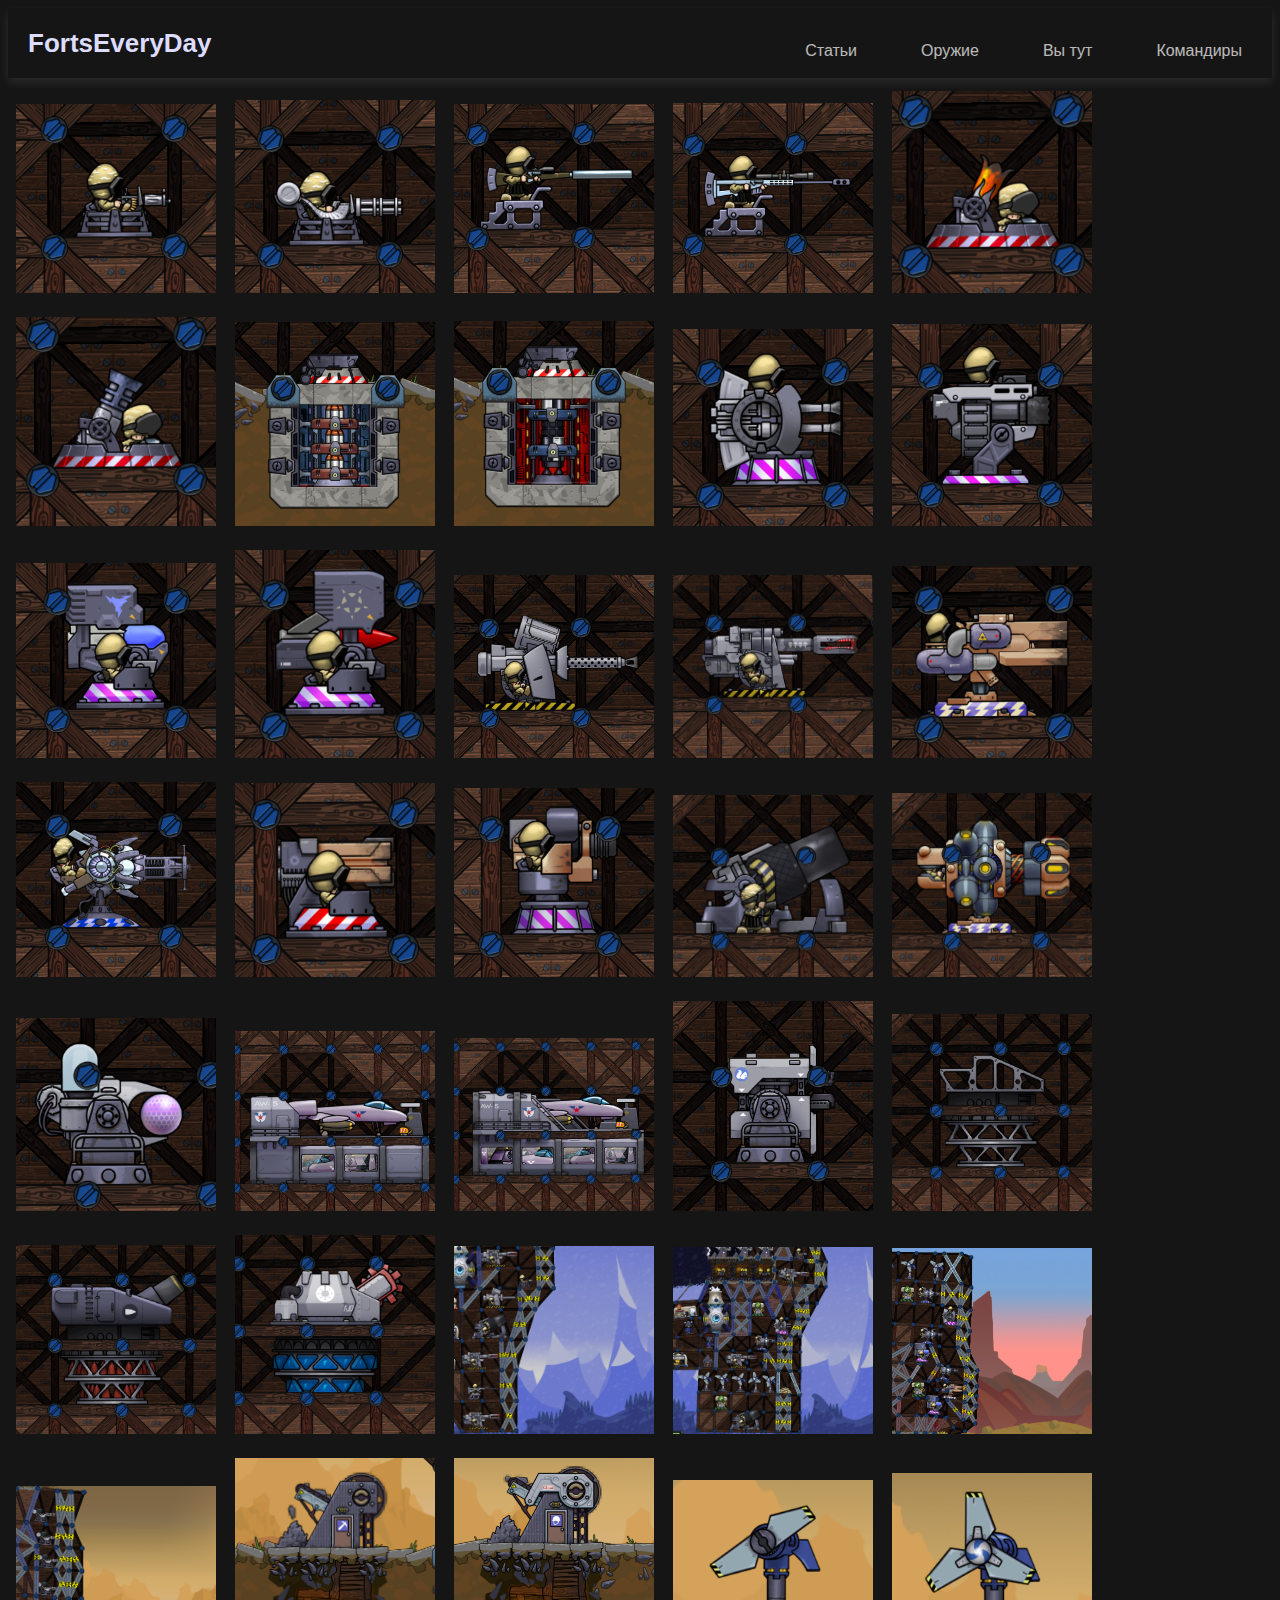
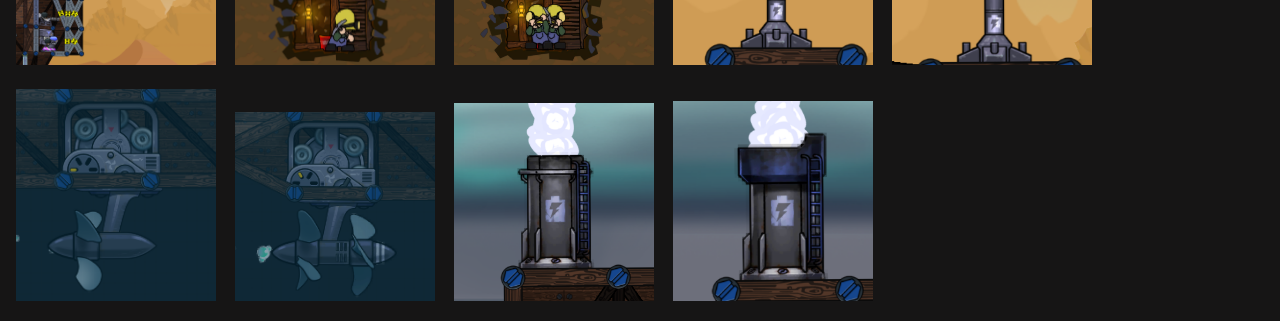
<file: images.html>
<html>
    <head>
        <title>Изображения</title>
        <link rel="stylesheet" href="style.css">
    </head>
    <body>
        <nav class="navbar">
            <div class="cont">
                <a href="index.html" class="navbar-brand">FortsEveryDay</a>
                <div class="navbar-warp">
                    <ul class="navbar-menu">
                        <li><a href="Stat.html">Статьи</a></li>
                        <li><a href="guns.html">Оружие</a></li>
                        <li><a href="#">Вы тут</a></li>
                        <li><a href="comands.html">Командиры</a></li>
                    </ul>
                </div>
            </div>
        </nav>
        <div class="imgsf">
            <img src="img/Оружие/пулемёт.PNG">
            <img src="img/Оружие/скоростной пулемёт.PNG">
            <img src="img/Оружие/снайпер.PNG">
            <img src="img/Оружие/бронебойный снайпер.PNG">
            <img src="img/Оружие/миномёт с зажигательными патронами.PNG"><br>
            <img src="img/Оружие/тяжёлый миномёт.PNG">
            <img src="img/Оружие/ракеты класса рой.PNG">
            <img src="img/Оружие/боеголовка.PNG">
            <img src="img/Оружие/зенитная артилерия.PNG">
            <img src="img/Оружие/дробовик.PNG"><br>
            <img src="img/Оружие/ЭМИ ракеты.PNG">
            <img src="img/Оружие/Ракеты.PNG">
            <img src="img/Оружие/20-мм пушка.PNG">
            <img src="img/Оружие/90-мм пушка.PNG">
            <img src="img/Оружие/пожарный луч.PNG"><br>
            <img src="img/Оружие/плазменный луч.PNG">
            <img src="img/Оружие/Buzzsaw.PNG">
            <img src="img/Оружие/smoke bomb.PNG">
            <img src="img/Оружие/howitzer.PNG">
            <img src="img/Оружие/magnabeam.PNG"><br>
            <img src="img/Оружие/Энергетический щит.PNG">
            <img src="img/Оружие/Взлётная полоса.PNG">
            <img src="img/Оружие/Взлётная полоса mark II.PNG">
            <img src="img/Оружие/Гарпун.PNG">
            <img src="img/Оружие/Опорная точка.PNG"><br>
            <img src="img/Оружие/Палубное орудие.PNG">
            <img src="img/Оружие/Орбитальный лазер.PNG">
            <img src="img/Стратегии/Пушки.PNG">
            <img src="img/Стратегии/Пушки+лазеры.PNG">
            <img src="img/Стратегии/ЭМИ+лазеры.PNG"><br>
            <img src="img/Стратегии/Бронебойные миниганы+ЭМИ.PNG">
            <img src="img/Устройства/рудник.PNG">
            <img src="img/Устройства/сверх рудник.PNG">
            <img src="img/Устройства/ветряк.PNG">
            <img src="img/Устройства/Сверхтурбина.PNG"><br>
            <img src="img/Устройства/пропеллер.PNG">
            <img src="img/Устройства/суперпропеллер.PNG">
            <img src="img/Устройства/дымовая труба.PNG">
            <img src="img/Устройства/дымовая супертруба.PNG">
        </div>
    </body>
</html>
</file>
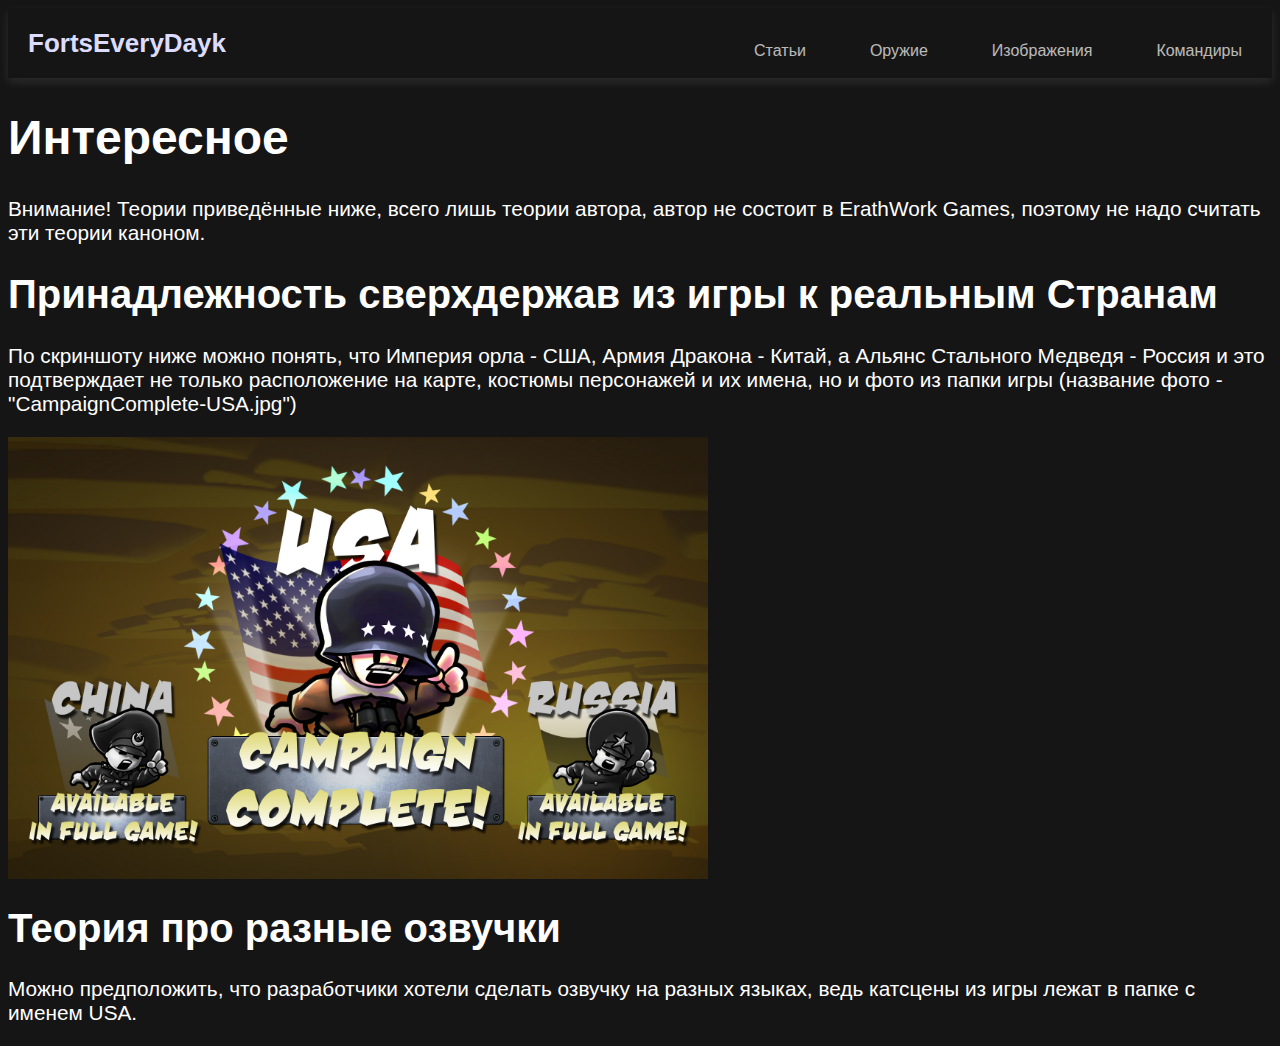
<file: interesting.html>
<html>
    <head>
        <title>Интересное</title>
        <link rel="stylesheet" href="style.css">
        <style>

        </style>
    </head>
    <body>
        <nav class="navbar">
            <div class="cont">
                <a href="index.html" class="navbar-brand">FortsEveryDayk</a>
                <div class="navbar-warp">
                    <ul class="navbar-menu">
                        <li><a href="Stat.html">Статьи</a></li>
                        <li><a href="guns.html">Оружие</a></li>
                        <li><a href="images.html">Изображения</a></li>
                        <li><a href="comands.html">Командиры</a></li>
                    </ul>
                </div>
            </div>
        </nav>
        <h1 class="big">Интересное</h1>
        <p>Внимание! Теории приведённые ниже, всего лишь теории автора, автор не состоит в ErathWork Games, поэтому не надо считать эти теории каноном.</p>
        <h1>Принадлежность сверхдержав из игры к реальным Странам</h1>
        <p>По скриншоту ниже можно понять, что Империя орла - США, Армия Дракона - Китай, а Альянс Стального Медведя - Россия и это подтверждает не только расположение на карте, костюмы персонажей и их имена, но и фото из папки игры (название фото - "CampaignComplete-USA.jpg")</p>
        <img width="700px" src="img/интересное/CampaignComplete-USA.jpg">
        <h1>Теория про разные озвучки</h1>
        <p>Можно предположить, что разработчики хотели сделать озвучку на разных языках, ведь катсцены из игры лежат в папке с именем USA.</p>
    </body>
</html>
</file>
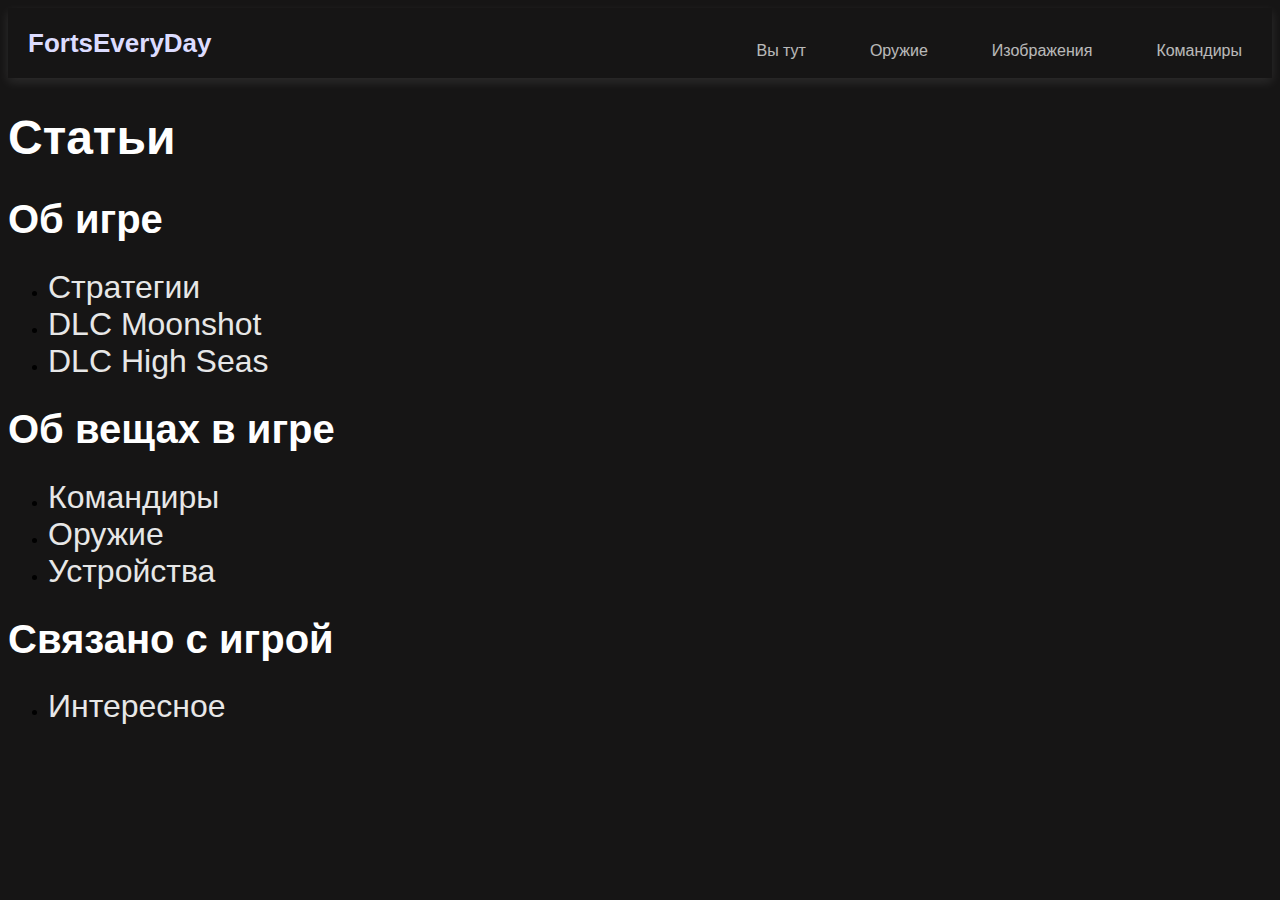
<file: Stat.html>
<html>
    <head>
        <title>Статьи</title>
        <link rel="stylesheet" href="style.css">
        <style>
            .il a {
                text-decoration: none;
                color: rgb(231, 231, 231);
                transition: all 0.3s ease-in-out;
                font-size: 200%;
                font-family: Arial, Helvetica, sans-serif;
            }
            .il a:hover {
                color: coral
            }
            .il li {
                list-style: none;
            }
        </style>
    </head>
    <body>
        <nav class="navbar">
            <div class="cont">
                <a href="index.html" class="navbar-brand">FortsEveryDay</a>
                <div class="navbar-warp">
                    <ul class="navbar-menu">
                        <li><a href="#">Вы тут</a></li>
                        <li><a href="guns.html">Оружие</a></li>
                        <li><a href="images.html">Изображения</a></li>
                        <li><a href="comands.html">Командиры</a></li>
                    </ul>
                </div>
            </div>
        </nav>
        <h1 class="big">Статьи</h1>
        <h1>Об игре</h1>
        <ul>
            <li class="il"><a href="tacticals.html">Стратегии</a></li>
            <li class="il"><a href="Forts Mooshot.html">DLC Moonshot</a></li>
            <li class="il"><a href="Forts high seas.html">DLC High Seas</a></li>
        </ul>
        <h1>Об вещах в игре</h1>
        <ul>
            <li class="il"><a href="comands.html">Командиры</a></li>
            <li class="il"><a href="guns.html">Оружие</a></li>
            <li class="il"><a href="items.html">Устройства</a></li>
        </ul>
        <h1>Связано с игрой</h1>
        <ul>
            <li class="il"><a href="interesting.html">Интересное</a></li>
        </ul>
    </body>
</html>
</file>
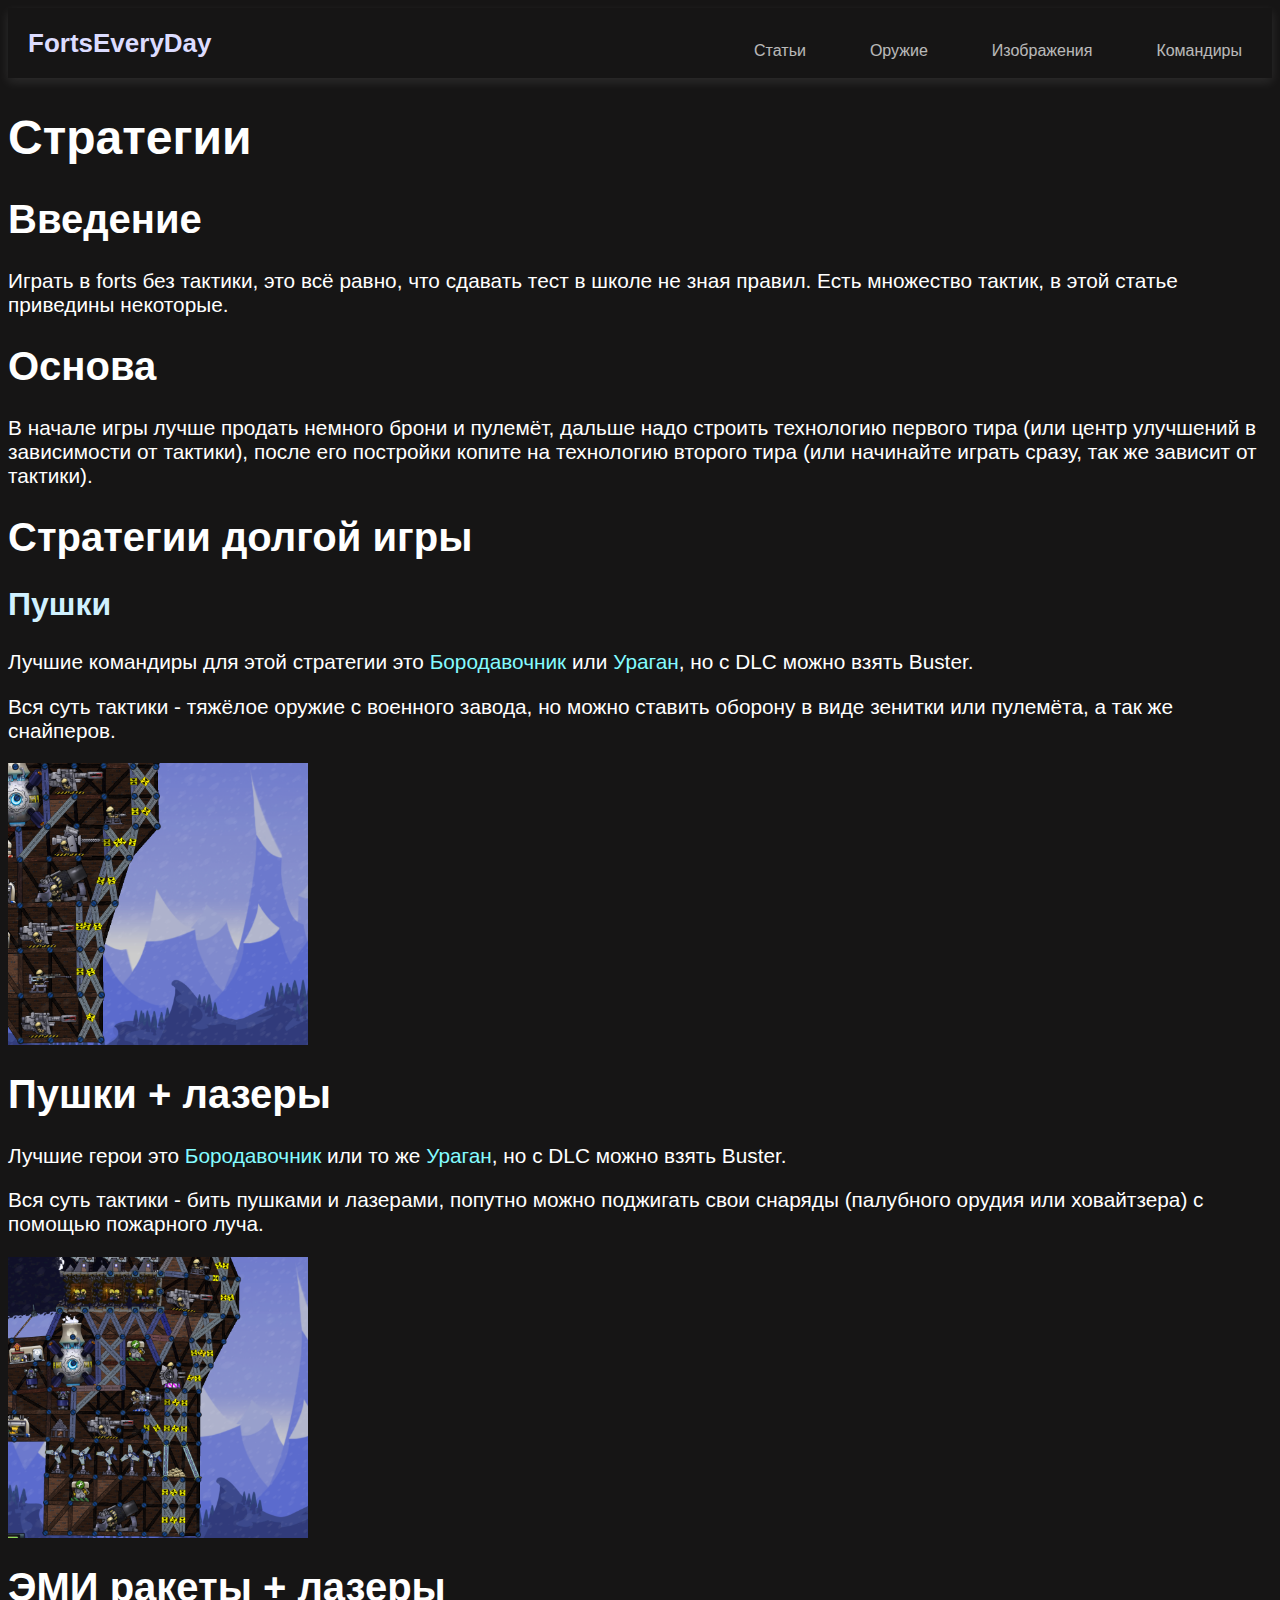
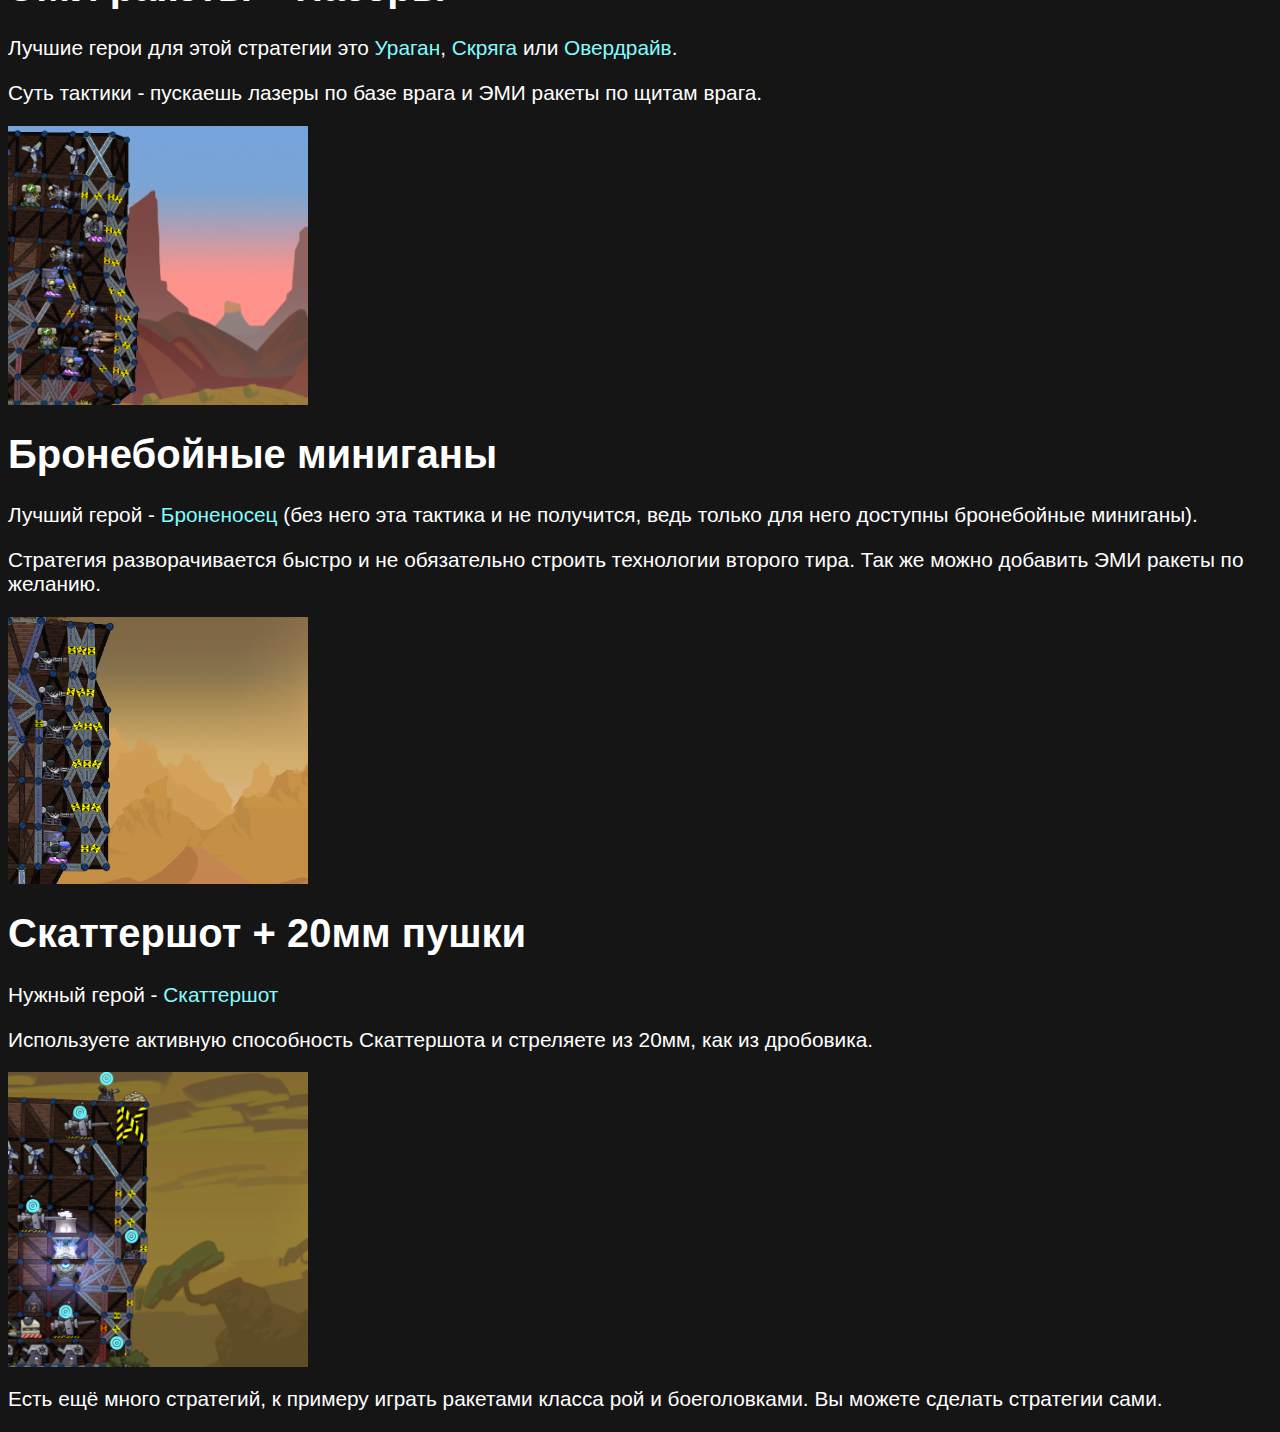
<file: tacticals.html>
<html>
    <head>
        <title>Стратегии</title>
        <link rel="stylesheet" href="style.css">
        <style>
            img {
                width: 300px;
            }
            .big {
                font-size: 300%;
            }
            a {
                text-decoration: none;
                color: #83fbff;
                transition: all 0.3s ease-in-out;
            }
            a:hover {
                color: coral;
                font-size: 110%;
            }
        </style>
    </head>
    <body>
        <nav class="navbar">
            <div class="cont">
                <a href="index.html" class="navbar-brand">FortsEveryDay</a>
                <div class="navbar-warp">
                    <ul class="navbar-menu">
                        <li><a href="Stat.html">Статьи</a></li>
                        <li><a href="guns.html">Оружие</a></li>
                        <li><a href="images.html">Изображения</a></li>
                        <li><a href="comands.html">Командиры</a></li>
                    </ul>
                </div>
            </div>
        </nav>
        <h1 class="big">Стратегии</h1>
        <h1>Введение</h1>
        <p>Играть в forts без тактики, это всё равно, что сдавать тест в школе не зная правил. Есть множество тактик, в этой статье приведины некоторые.</p>
        <h1>Основа</h1>
        <p>В начале игры лучше продать немного брони и пулемёт, дальше надо строить технологию первого тира (или центр улучшений в зависимости от тактики), после его постройки копите на технологию второго тира (или начинайте играть сразу, так же зависит от тактики).</p>
        <h1>Стратегии долгой игры</h1>
        <h2>Пушки</h2>
        <p>Лучшие командиры для этой стратегии это <a href="comands.html">Бородавочник</a> или <a><a href="comands.html">Ураган</a>, но с DLC можно взять Buster.</p>
        <p>Вся суть тактики - тяжёлое оружие с военного завода, но можно ставить оборону в виде зенитки или пулемёта, а так же снайперов.</p>
        <img src="img/Стратегии/Пушки.PNG">
        <h1>Пушки + лазеры</h1>
        <p>Лучшие герои это <a href="comands.html">Бородавочник</a> или то же <a href="comands.html">Ураган</a>, но с DLC можно взять Buster.</p>
        <p>Вся суть тактики - бить пушками и лазерами, попутно можно поджигать свои снаряды (палубного орудия или ховайтзера) с помощью пожарного луча.</p>
        <img src="img/Стратегии/Пушки+лазеры.PNG">
        <h1>ЭМИ ракеты + лазеры</h1>
        <p>Лучшие герои для этой стратегии это <a href="comands.html">Ураган</a>, <a href="comands.html">Скряга</a> или <a href="comands.html">Овердрайв</a>.</p>
        <p>Суть тактики - пускаешь лазеры по базе врага и ЭМИ ракеты по щитам врага.</p>
        <img src="img/Стратегии/ЭМИ+лазеры.PNG">
        <h1>Бронебойные миниганы</h1>
        <p>Лучший герой - <a href="comands.html">Броненосец</a> (без него эта тактика и не получится, ведь только для него доступны бронебойные миниганы).</p>
        <p>Стратегия разворачивается быстро и не обязательно строить технологии второго тира. Так же можно добавить ЭМИ ракеты по желанию.</p>
        <img src="img/Стратегии/Бронебойные миниганы+ЭМИ.PNG">
        <h1>Скаттершот + 20мм пушки</h1>
        <p>Нужный герой - <a href="comands.html">Скаттершот</a></p>
        <p>Используете активную способность Скаттершота и стреляете из 20мм, как из дробовика.</p>
        <img src="img/Стратегии/20мм + скаттершот.PNG">
        <p>Есть ещё много стратегий, к примеру играть ракетами класса рой и боеголовками. Вы можете сделать стратегии сами.</p>
    </body>
</html>
</file>
<file: style.css>
body {
    background-color: rgb(22, 21, 21);
}
.navbar {
    width: 100%;
    height: 70px;
    box-shadow: 0 4px 10px rgba(255, 255, 255, 0.1);
}
.navbar .cont {
    height: inherit;
    display: flex;
    justify-content: space-between;
    align-items: center;
}
.navbar-menu {
    list-style-type: none;
    padding-left: 0;
    margin-bottom: 0;
}
.navbar-menu li {
    display: inline-block;
}
.navbar-menu li a {
    display: inline-block;
    color: rgb(255, 255, 255);
    opacity: 0.7;
    text-decoration: none;
    padding: 30px;
    font-family: Arial, Helvetica, sans-serif;
    transition: all .2s ease-in-out;
}
.navbar-warp {
    display: flex;
    flex-flow: row nowrap;
}
.navbar-brand {
    font-weight: 700;
    font-size: 26px;
    color: rgb(220, 220, 255);
    text-decoration: none;
    font-family: Arial, Helvetica, sans-serif;
    padding: 20px;
    transition: all .2s ease-in-out;
}
.navbar-menu li a:hover {
    color: rgb(0, 204, 255);
    opacity: 1;
    padding: 22.25px;
    font-size: 120%;
}
.navbar-brand:hover {
    color: skyblue;
}
h1 {
    font-family: Arial, Helvetica, sans-serif;
    font-size: 250%;
    color: white;
}
h2 {
    font-family: Arial, Helvetica, sans-serif;
    font-size: 200%;
    color: rgb(208, 241, 255);
}
p {
    font-size: 130%;
    font-family: Arial, Helvetica, sans-serif;
    color: white;
}
.imgs img {
    width: 100px;
}
.upg {
    font-family: Arial, Helvetica, sans-serif;
    font-size: 130%;
    color: rgb(255, 219, 58);
}
.imgsf img {
    width: 200px;
    margin-left: 7.5px;
    margin-right: 7.5px;
    transition: all 0.3s ease-in-out;
    margin-bottom: 7.5px;
    margin-top: 7.5px;
    position: relative;
    padding-top: 5px;
}
.imgsf img:hover {
    width: 210px;
    margin-bottom: 2.5px;
    margin-top: 2.5px;
    margin-left: 2.5px;
    margin-right: 2.5px;
}
.dis {
    font-size: 100%;
    font-family: Arial, Helvetica, sans-serif;
    color: rgb(185, 185, 185);
}
.com {
    color: aquamarine;
}
.big {
    font-size: 300%;
}
</file>
